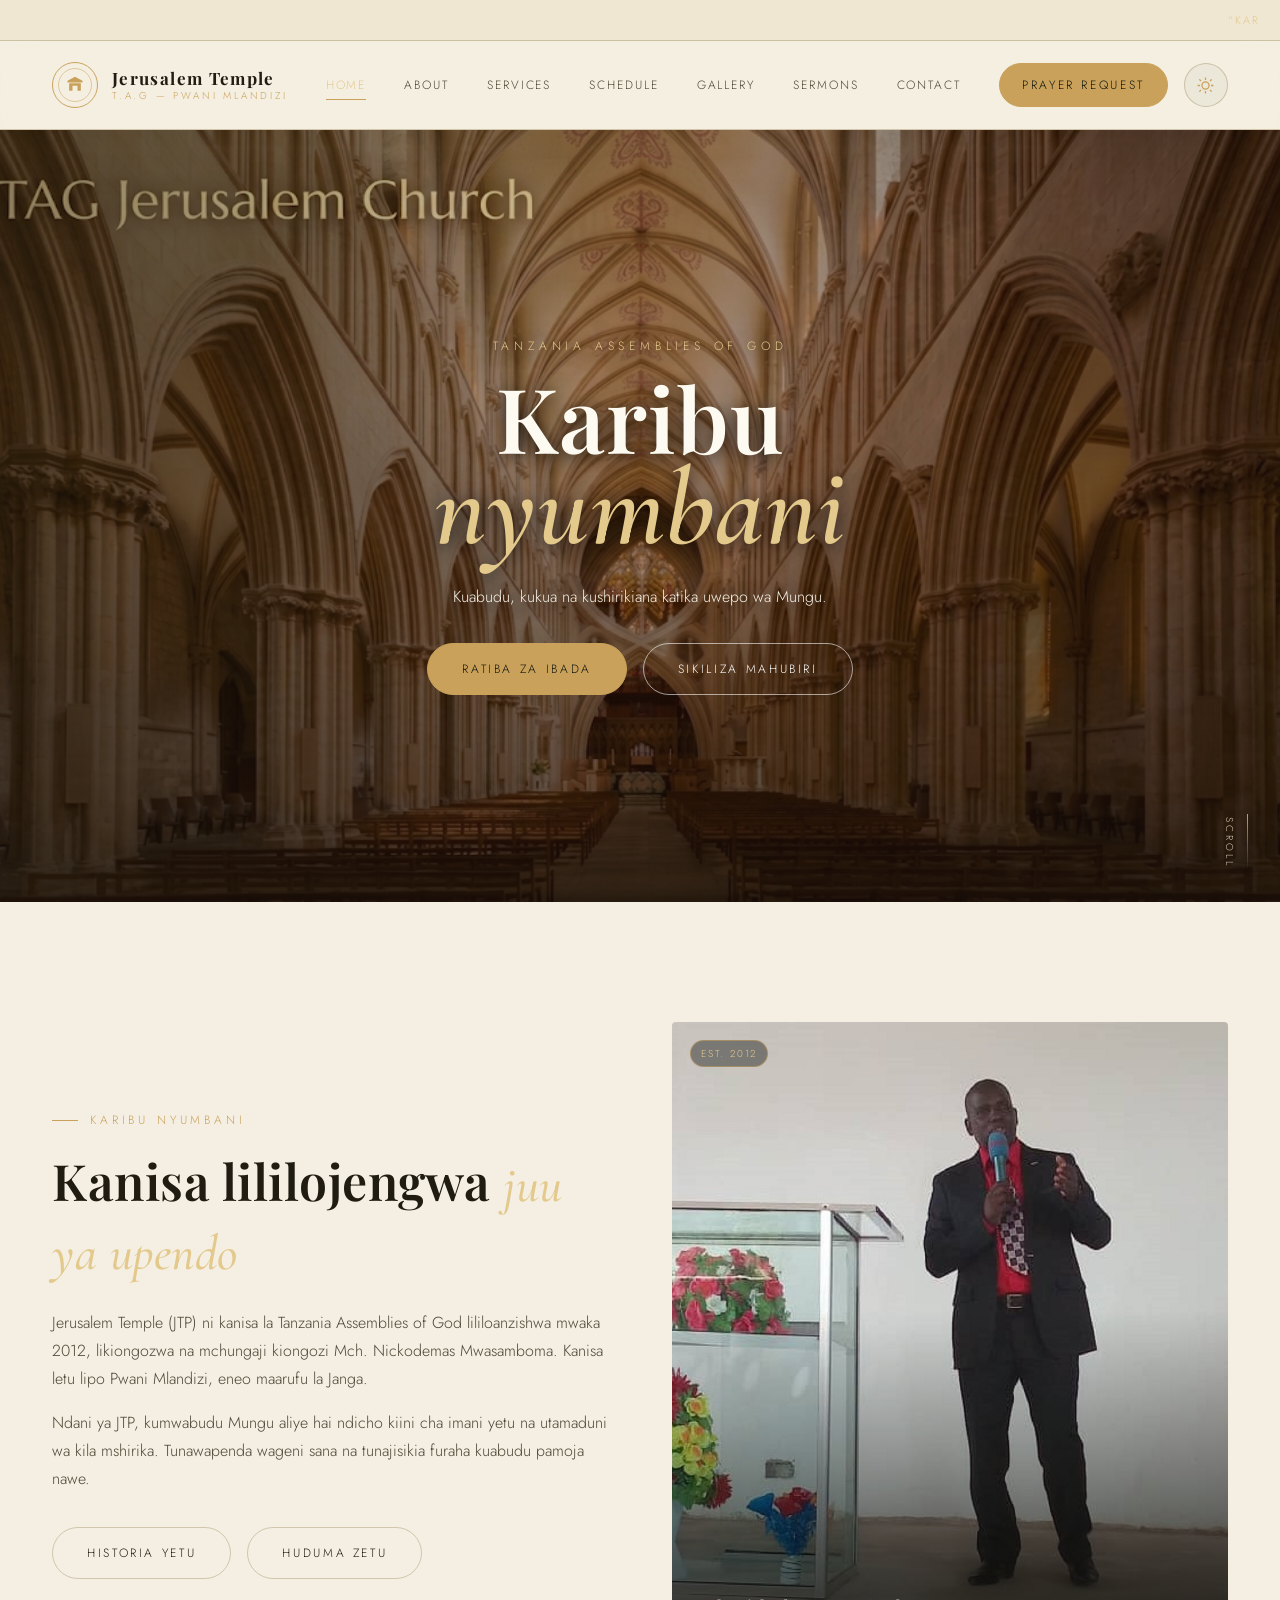
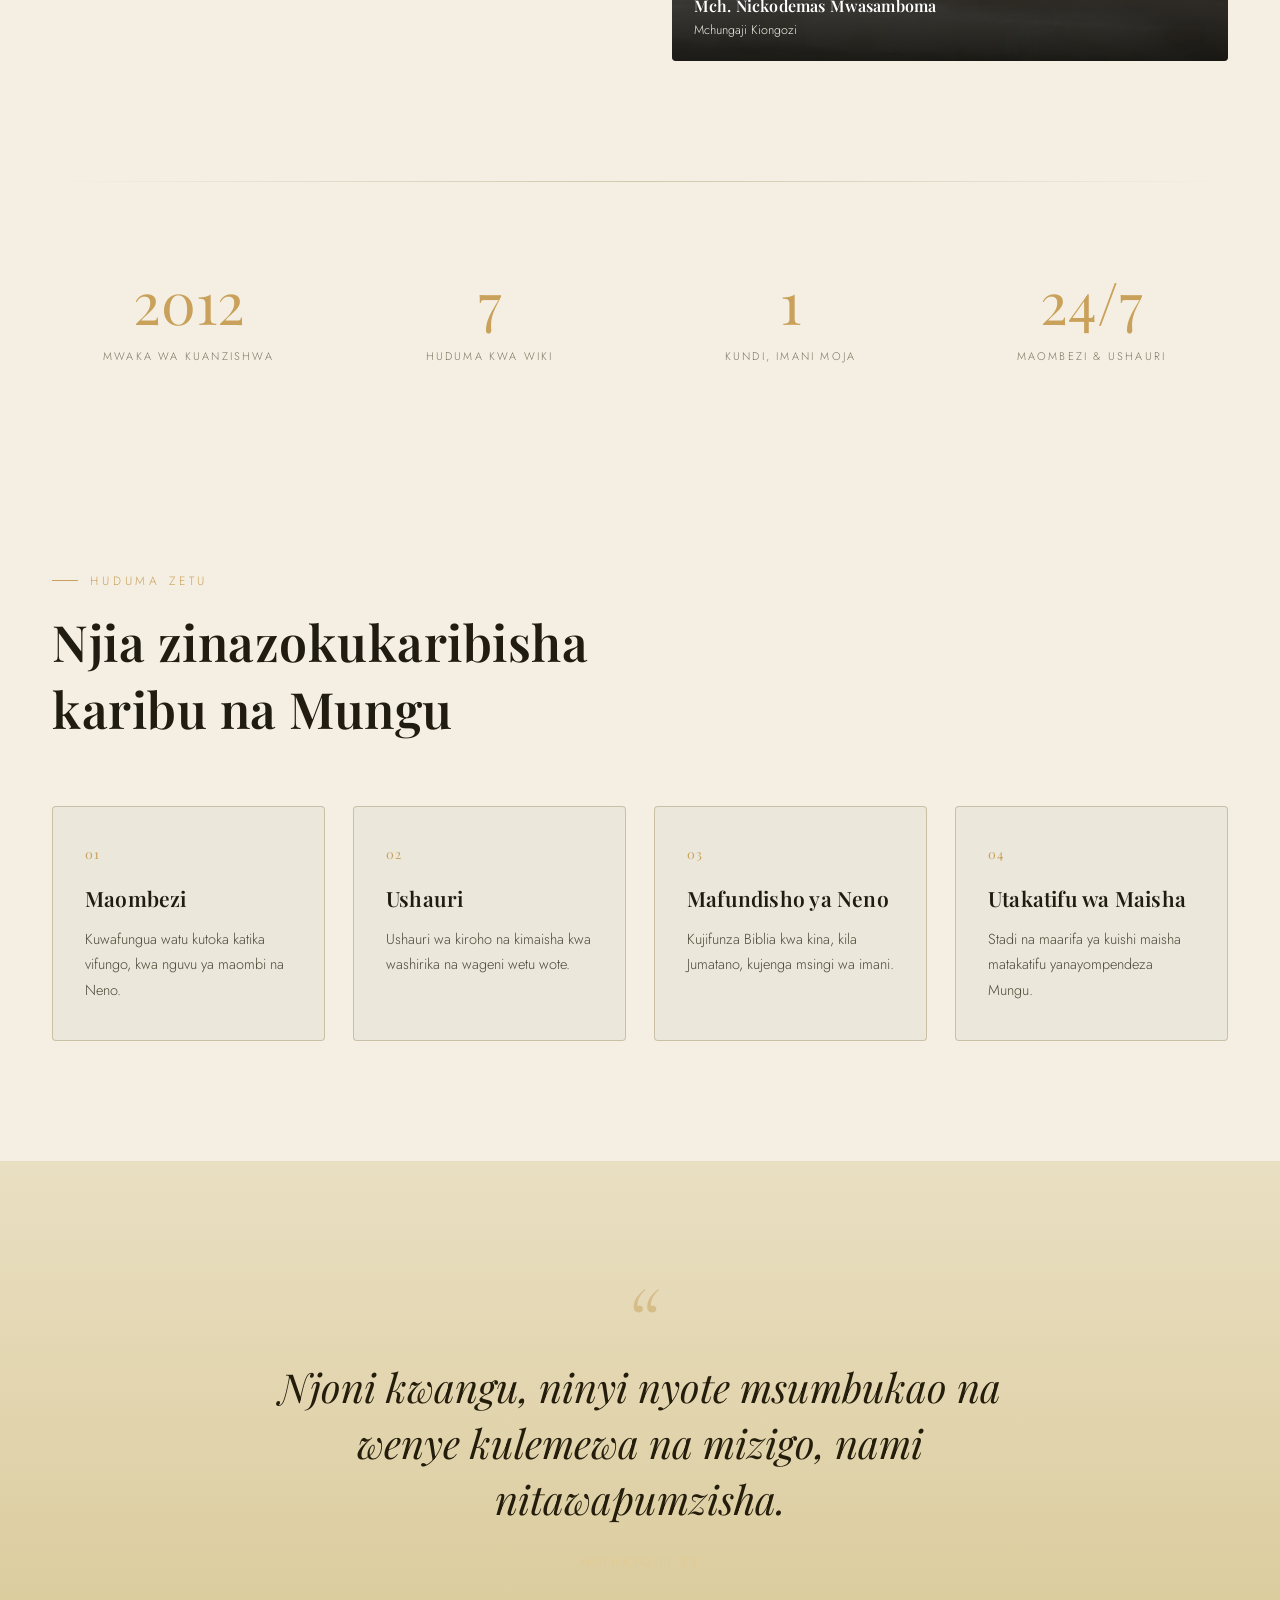
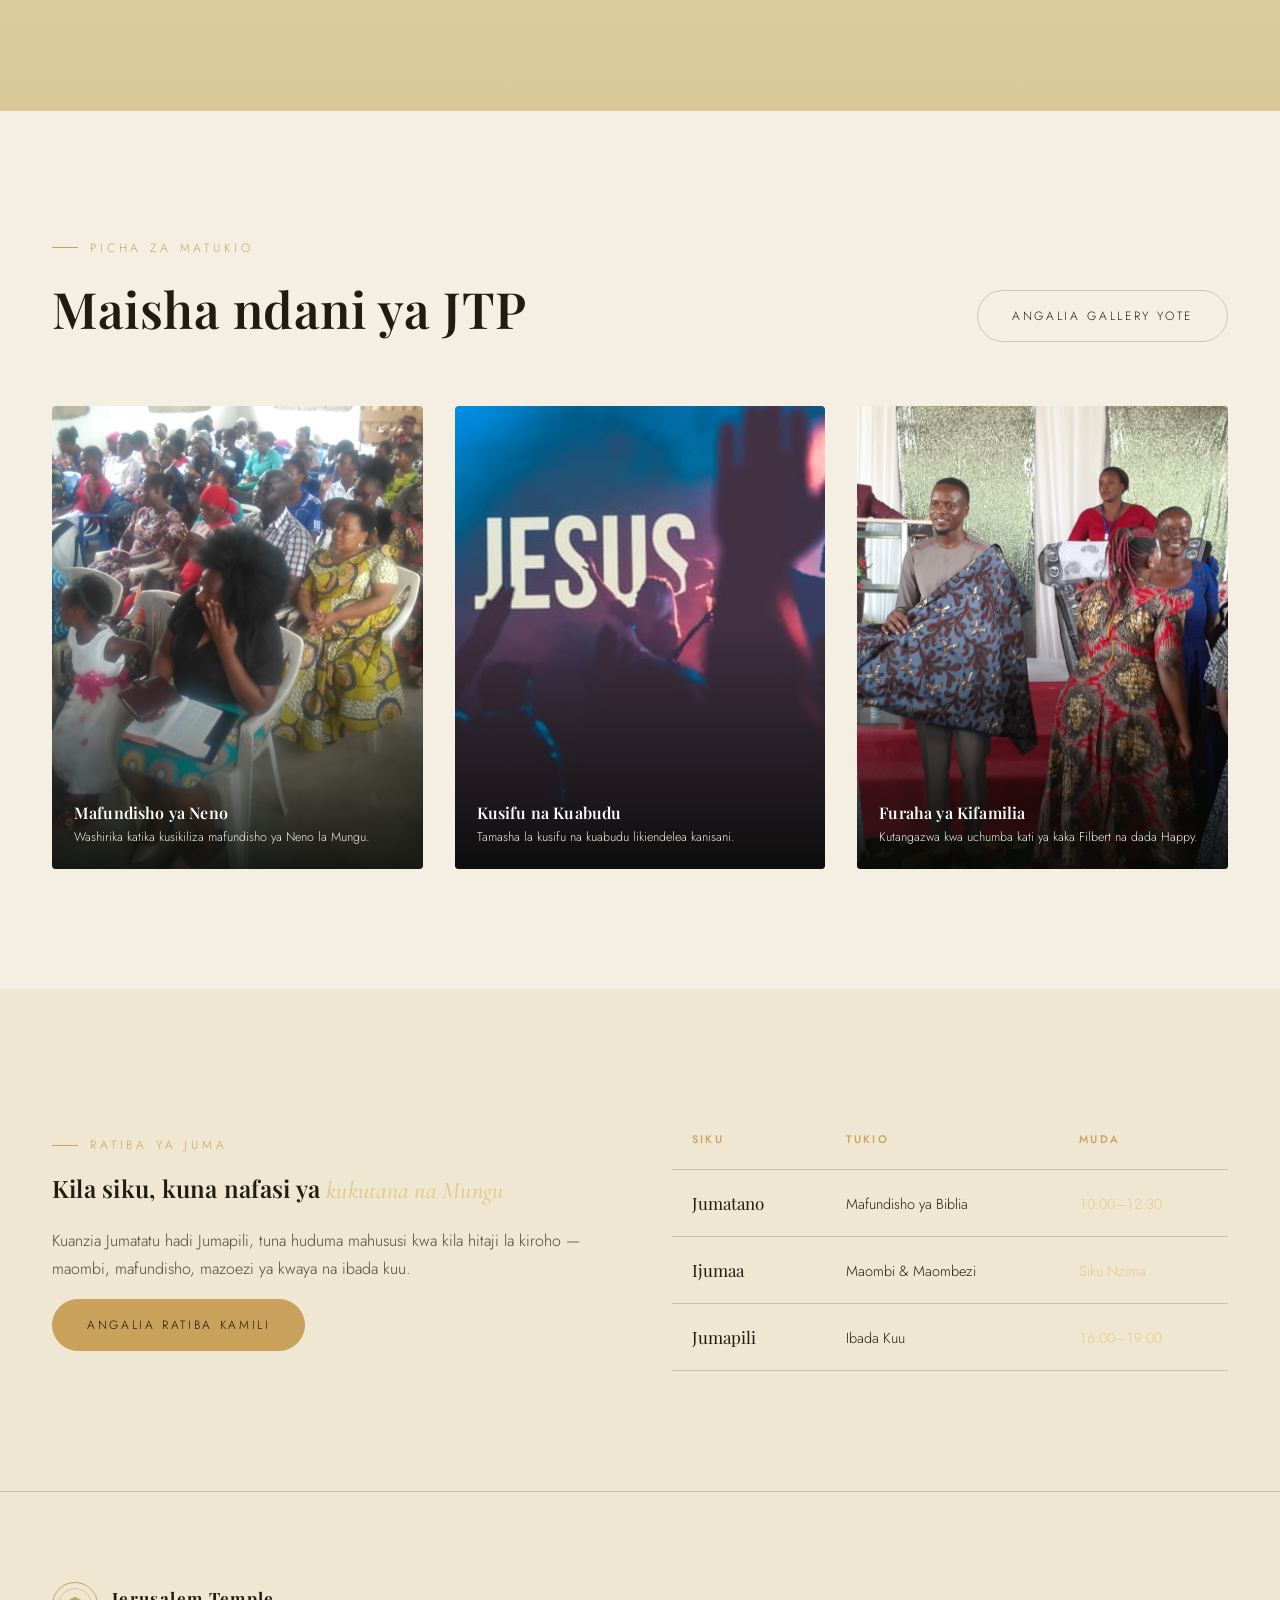
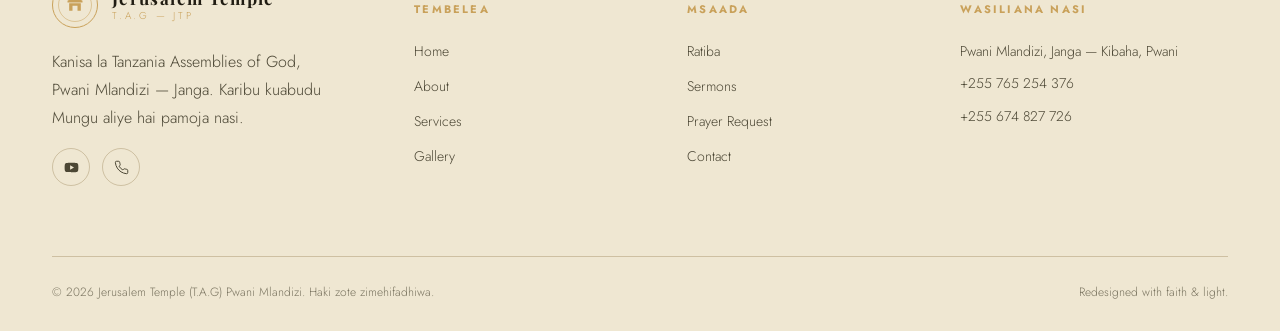
<file: index.html>
<!DOCTYPE html>
<html lang="sw" dir="ltr" data-theme="light">
<head>
  <script>(function(){try{var t=localStorage.getItem("theme");document.documentElement.setAttribute("data-theme",t==="dark"?"dark":"light");}catch(e){}})();</script>
<meta charset="utf-8">
<title>Jerusalem Temple (TAG) — Pwani Mlandizi</title>
<meta name="description" content="Tanzania Assemblies of God — Jerusalem Temple Pwani-Mlandizi (JTP). Karibu kuabudu Mungu aliye hai pamoja nasi.">
<meta name="viewport" content="width=device-width, initial-scale=1">
<link rel="preconnect" href="https://fonts.googleapis.com">
<link href="https://fonts.googleapis.com/css2?family=Playfair+Display:ital,wght@0,500;0,600;0,700;1,600&family=Cormorant+Garamond:ital,wght@0,500;1,500;1,600&family=Jost:wght@300;400;500;600&display=swap" rel="stylesheet">
<link rel="stylesheet" href="css/style.css">
</head>
<body>

<div class="loader"><span class="loader-mark">Jerusalem Temple</span></div>

<!-- ============ TOPBAR ============ -->
<div class="topbar">
  <div class="container">
    <div class="verse">“Karibu nyumbani kwa Bwana — njoo kama ulivyo, uabudu, uponywe, ukue.” &nbsp;&nbsp;•&nbsp;&nbsp; Zaburi 100:2 “Mtumikieni Bwana kwa furaha, njoni mbele zake kwa kuimba.” &nbsp;&nbsp;•&nbsp;&nbsp; JTP — Pwani Mlandizi, Janga</div>
    <div class="contact-mini">
      <span>+255 765 254 376</span>
      <span>Pwani Mlandizi, Janga</span>
    </div>
  </div>
</div>

<!-- ============ HEADER ============ -->
<header class="site">
  <div class="container nav">
    <a href="index.html" class="brand">
      <span class="brand-mark">
        <svg viewBox="0 0 24 24"><path d="M12 2 3 7v2h18V7L12 2zm-7 8v9h4v-6h6v6h4v-9H5z"/></svg>
      </span>
      <span class="brand-text"><b>Jerusalem Temple</b><span>T.A.G — Pwani Mlandizi</span></span>
    </a>
    <nav class="nav-links">
      <a href="index.html" class="active">Home</a>
      <a href="about.html">About</a>
      <a href="service.html">Services</a>
      <a href="schedule.html">Schedule</a>
      <a href="gallery.html">Gallery</a>
      <a href="learn.html">Sermons</a>
      <a href="contact.html">Contact</a>
    </nav>
    <div class="nav-actions">
      <a href="form.html" class="btn solid" style="padding:12px 22px;">Prayer Request</a>
      <button class="theme-toggle" aria-label="Toggle theme">
        <svg class="i-moon" viewBox="0 0 24 24" fill="none" stroke="currentColor" stroke-width="1.6"><path d="M21 12.6A9 9 0 1 1 11.4 3a7 7 0 0 0 9.6 9.6z"/></svg>
        <svg class="i-sun" viewBox="0 0 24 24" fill="none" stroke="currentColor" stroke-width="1.6"><circle cx="12" cy="12" r="4.5"/><path d="M12 2v3M12 19v3M4.2 4.2l2.1 2.1M17.7 17.7l2.1 2.1M2 12h3M19 12h3M4.2 19.8l2.1-2.1M17.7 6.3l2.1-2.1"/></svg>
      </button>
      <button class="burger" aria-label="Menu"><span></span><span></span><span></span></button>
    </div>
  </div>
</header>

<!-- ============ HERO 3D — INTERACTIVE LANDING IMAGE ============ -->
<section class="home-hero" aria-label="Karibu Jerusalem Temple">
  <div class="home-hero-content">
    <div class="hero-3d-eyebrow">Tanzania Assemblies of God</div>
    <h1 class="hero-3d-title">Karibu<span class="line2">nyumbani</span></h1>
    <p>Kuabudu, kukua na kushirikiana katika uwepo wa Mungu.</p>
    <div class="hero-3d-cta">
      <a href="schedule.html" class="btn solid">Ratiba za Ibada</a>
      <a href="learn.html" class="btn ghost">Sikiliza Mahubiri</a>
    </div>
  </div>
  <div class="scroll-cue"><span class="stick"></span>SCROLL</div>
</section>

<!-- ============ WELCOME / INTRO ============ -->
<section>
  <div class="container grid-2">
    <div class="reveal">
      <div class="eyebrow">Karibu Nyumbani</div>
      <h2 style="font-size:clamp(30px,4.6vw,50px); margin-bottom:26px;">Kanisa lililojengwa <span class="script">juu ya upendo</span></h2>
      <p>Jerusalem Temple (JTP) ni kanisa la Tanzania Assemblies of God lililoanzishwa mwaka 2012, likiongozwa na mchungaji kiongozi Mch. Nickodemas Mwasamboma. Kanisa letu lipo Pwani Mlandizi, eneo maarufu la Janga.</p>
      <p>Ndani ya JTP, kumwabudu Mungu aliye hai ndicho kiini cha imani yetu na utamaduni wa kila mshirika. Tunawapenda wageni sana na tunajisikia furaha kuabudu pamoja nawe.</p>
      <div style="display:flex; gap:16px; margin-top:34px; flex-wrap:wrap;">
        <a href="about.html" class="btn ghost">Historia Yetu</a>
        <a href="service.html" class="btn ghost">Huduma Zetu</a>
      </div>
    </div>
    <div class="reveal-scale">
      <div class="photo-card" style="aspect-ratio:4/4.6;">
        <img src="assets/images/1d.jpg" alt="Mchungaji Kiongozi akiwaongoza waumini">
        <span class="pc-tag">Est. 2012</span>
        <div class="pc-caption">
          <h4>Mch. Nickodemas Mwasamboma</h4>
          <p>Mchungaji Kiongozi</p>
        </div>
      </div>
    </div>
  </div>
</section>

<div class="container"><div class="divider"></div></div>

<!-- ============ STATS ============ -->
<section class="tight">
  <div class="container grid-4 stagger">
    <div class="stat reveal" style="--i:0"><div class="n">2012</div><div class="l">Mwaka wa Kuanzishwa</div></div>
    <div class="stat reveal" style="--i:1"><div class="n">7</div><div class="l">Huduma kwa Wiki</div></div>
    <div class="stat reveal" style="--i:2"><div class="n">1</div><div class="l">Kundi, Imani Moja</div></div>
    <div class="stat reveal" style="--i:3"><div class="n">24/7</div><div class="l">Maombezi &amp; Ushauri</div></div>
  </div>
</section>

<!-- ============ MINISTRIES ============ -->
<section>
  <div class="container">
    <div class="section-head reveal">
      <div class="eyebrow">Huduma Zetu</div>
      <h2>Njia zinazokukaribisha karibu na Mungu</h2>
    </div>
    <div class="grid-4 stagger">
      <div class="card reveal" style="--i:0">
        <span class="num">01</span>
        <h3>Maombezi</h3>
        <p>Kuwafungua watu kutoka katika vifungo, kwa nguvu ya maombi na Neno.</p>
      </div>
      <div class="card reveal" style="--i:1">
        <span class="num">02</span>
        <h3>Ushauri</h3>
        <p>Ushauri wa kiroho na kimaisha kwa washirika na wageni wetu wote.</p>
      </div>
      <div class="card reveal" style="--i:2">
        <span class="num">03</span>
        <h3>Mafundisho ya Neno</h3>
        <p>Kujifunza Biblia kwa kina, kila Jumatano, kujenga msingi wa imani.</p>
      </div>
      <div class="card reveal" style="--i:3">
        <span class="num">04</span>
        <h3>Utakatifu wa Maisha</h3>
        <p>Stadi na maarifa ya kuishi maisha matakatifu yanayompendeza Mungu.</p>
      </div>
    </div>
  </div>
</section>

<!-- ============ VERSE BAND ============ -->
<section class="verse-band">
  <div class="container">
    <div class="mark reveal">“</div>
    <blockquote class="reveal">Njoni kwangu, ninyi nyote msumbukao na wenye kulemewa na mizigo, nami nitawapumzisha.</blockquote>
    <cite class="reveal">Mathayo 11:28</cite>
  </div>
</section>

<!-- ============ GLIMPSE GALLERY ============ -->
<section>
  <div class="container">
    <div class="section-head reveal" style="display:flex; align-items:flex-end; justify-content:space-between; flex-wrap:wrap; gap:20px; max-width:none;">
      <div>
        <div class="eyebrow">Picha za Matukio</div>
        <h2>Maisha ndani ya JTP</h2>
      </div>
      <a href="gallery.html" class="btn ghost">Angalia Gallery Yote</a>
    </div>
    <div class="grid-3 stagger">
      <div class="photo-card reveal" style="--i:0">
        <img src="assets/images/gallery-1.jpg" alt="Washirika wakisikiliza mafundisho">
        <div class="pc-caption"><h4>Mafundisho ya Neno</h4><p>Washirika katika kusikiliza mafundisho ya Neno la Mungu.</p></div>
      </div>
      <div class="photo-card reveal" style="--i:1">
        <img src="assets/images/m.jpg" alt="Tamasha la Kusifu">
        <div class="pc-caption"><h4>Kusifu na Kuabudu</h4><p>Tamasha la kusifu na kuabudu likiendelea kanisani.</p></div>
      </div>
      <div class="photo-card reveal" style="--i:2">
        <img src="assets/images/g.jpg" alt="Uchumba">
        <div class="pc-caption"><h4>Furaha ya Kifamilia</h4><p>Kutangazwa kwa uchumba kati ya kaka Filbert na dada Happy.</p></div>
      </div>
    </div>
  </div>
</section>

<!-- ============ SCHEDULE PREVIEW ============ -->
<section class="bg-alt">
  <div class="container grid-2">
    <div class="reveal">
      <div class="eyebrow">Ratiba ya Juma</div>
      <h2 style="margin-bottom:22px;">Kila siku, kuna nafasi ya <span class="script">kukutana na Mungu</span></h2>
      <p>Kuanzia Jumatatu hadi Jumapili, tuna huduma mahususi kwa kila hitaji la kiroho — maombi, mafundisho, mazoezi ya kwaya na ibada kuu.</p>
      <a href="schedule.html" class="btn solid">Angalia Ratiba Kamili</a>
    </div>
    <div class="reveal">
      <table class="schedule">
        <thead><tr><th>Siku</th><th>Tukio</th><th>Muda</th></tr></thead>
        <tbody>
          <tr><td class="day">Jumatano</td><td>Mafundisho ya Biblia</td><td class="time">10:00–12:30</td></tr>
          <tr><td class="day">Ijumaa</td><td>Maombi &amp; Maombezi</td><td class="time">Siku Nzima</td></tr>
          <tr><td class="day">Jumapili</td><td>Ibada Kuu</td><td class="time">16:00–19:00</td></tr>
        </tbody>
      </table>
    </div>
  </div>
</section>

<!-- ============ FOOTER ============ -->
<footer class="site">
  <div class="container">
    <div class="footer-grid">
      <div>
        <div class="brand" style="margin-bottom:20px;">
          <span class="brand-mark"><svg viewBox="0 0 24 24"><path d="M12 2 3 7v2h18V7L12 2zm-7 8v9h4v-6h6v6h4v-9H5z"/></svg></span>
          <span class="brand-text"><b>Jerusalem Temple</b><span>T.A.G — JTP</span></span>
        </div>
        <p style="max-width:280px;">Kanisa la Tanzania Assemblies of God, Pwani Mlandizi — Janga. Karibu kuabudu Mungu aliye hai pamoja nasi.</p>
        <div class="socials">
          <a href="https://www.youtube.com/results?search_query=godfrey+mlangali" aria-label="YouTube"><svg viewBox="0 0 24 24" fill="currentColor"><path d="M23 12s0-3.6-.46-5.3a2.9 2.9 0 0 0-2-2C18.9 4.2 12 4.2 12 4.2s-6.9 0-8.54.5a2.9 2.9 0 0 0-2 2C1 8.4 1 12 1 12s0 3.6.46 5.3a2.9 2.9 0 0 0 2 2c1.64.5 8.54.5 8.54.5s6.9 0 8.54-.5a2.9 2.9 0 0 0 2-2C23 15.6 23 12 23 12ZM9.8 15.5v-7l6.2 3.5Z"/></svg></a>
          <a href="tel:+255765254376" aria-label="Phone"><svg viewBox="0 0 24 24" fill="none" stroke="currentColor" stroke-width="1.6"><path d="M22 16.9v3a2 2 0 0 1-2.2 2 19.8 19.8 0 0 1-8.6-3 19.5 19.5 0 0 1-6-6 19.8 19.8 0 0 1-3-8.7A2 2 0 0 1 4.1 2h3a2 2 0 0 1 2 1.7 12.8 12.8 0 0 0 .7 2.8 2 2 0 0 1-.4 2.1L8.1 9.9a16 16 0 0 0 6 6l1.3-1.3a2 2 0 0 1 2.1-.4 12.8 12.8 0 0 0 2.8.7 2 2 0 0 1 1.7 2Z"/></svg></a>
        </div>
      </div>
      <div>
        <h5>Tembelea</h5>
        <ul>
          <li><a href="index.html">Home</a></li>
          <li><a href="about.html">About</a></li>
          <li><a href="service.html">Services</a></li>
          <li><a href="gallery.html">Gallery</a></li>
        </ul>
      </div>
      <div>
        <h5>Msaada</h5>
        <ul>
          <li><a href="schedule.html">Ratiba</a></li>
          <li><a href="learn.html">Sermons</a></li>
          <li><a href="form.html">Prayer Request</a></li>
          <li><a href="contact.html">Contact</a></li>
        </ul>
      </div>
      <div>
        <h5>Wasiliana Nasi</h5>
        <p style="font-size:14px; margin-bottom:8px;">Pwani Mlandizi, Janga — Kibaha, Pwani</p>
        <p style="font-size:14px; margin-bottom:8px;">+255 765 254 376</p>
        <p style="font-size:14px;">+255 674 827 726</p>
      </div>
    </div>
    <div class="footer-bottom">
      <span>© 2026 Jerusalem Temple (T.A.G) Pwani Mlandizi. Haki zote zimehifadhiwa.</span>
      <span>Redesigned with faith &amp; light.</span>
    </div>
  </div>
</footer>

<div class="to-top" aria-label="Back to top"><svg viewBox="0 0 24 24" fill="none" stroke="currentColor" stroke-width="2"><path d="M12 19V5M5 12l7-7 7 7"/></svg></div>

<script src="js/main.js"></script>
</body>
</html>
</file>
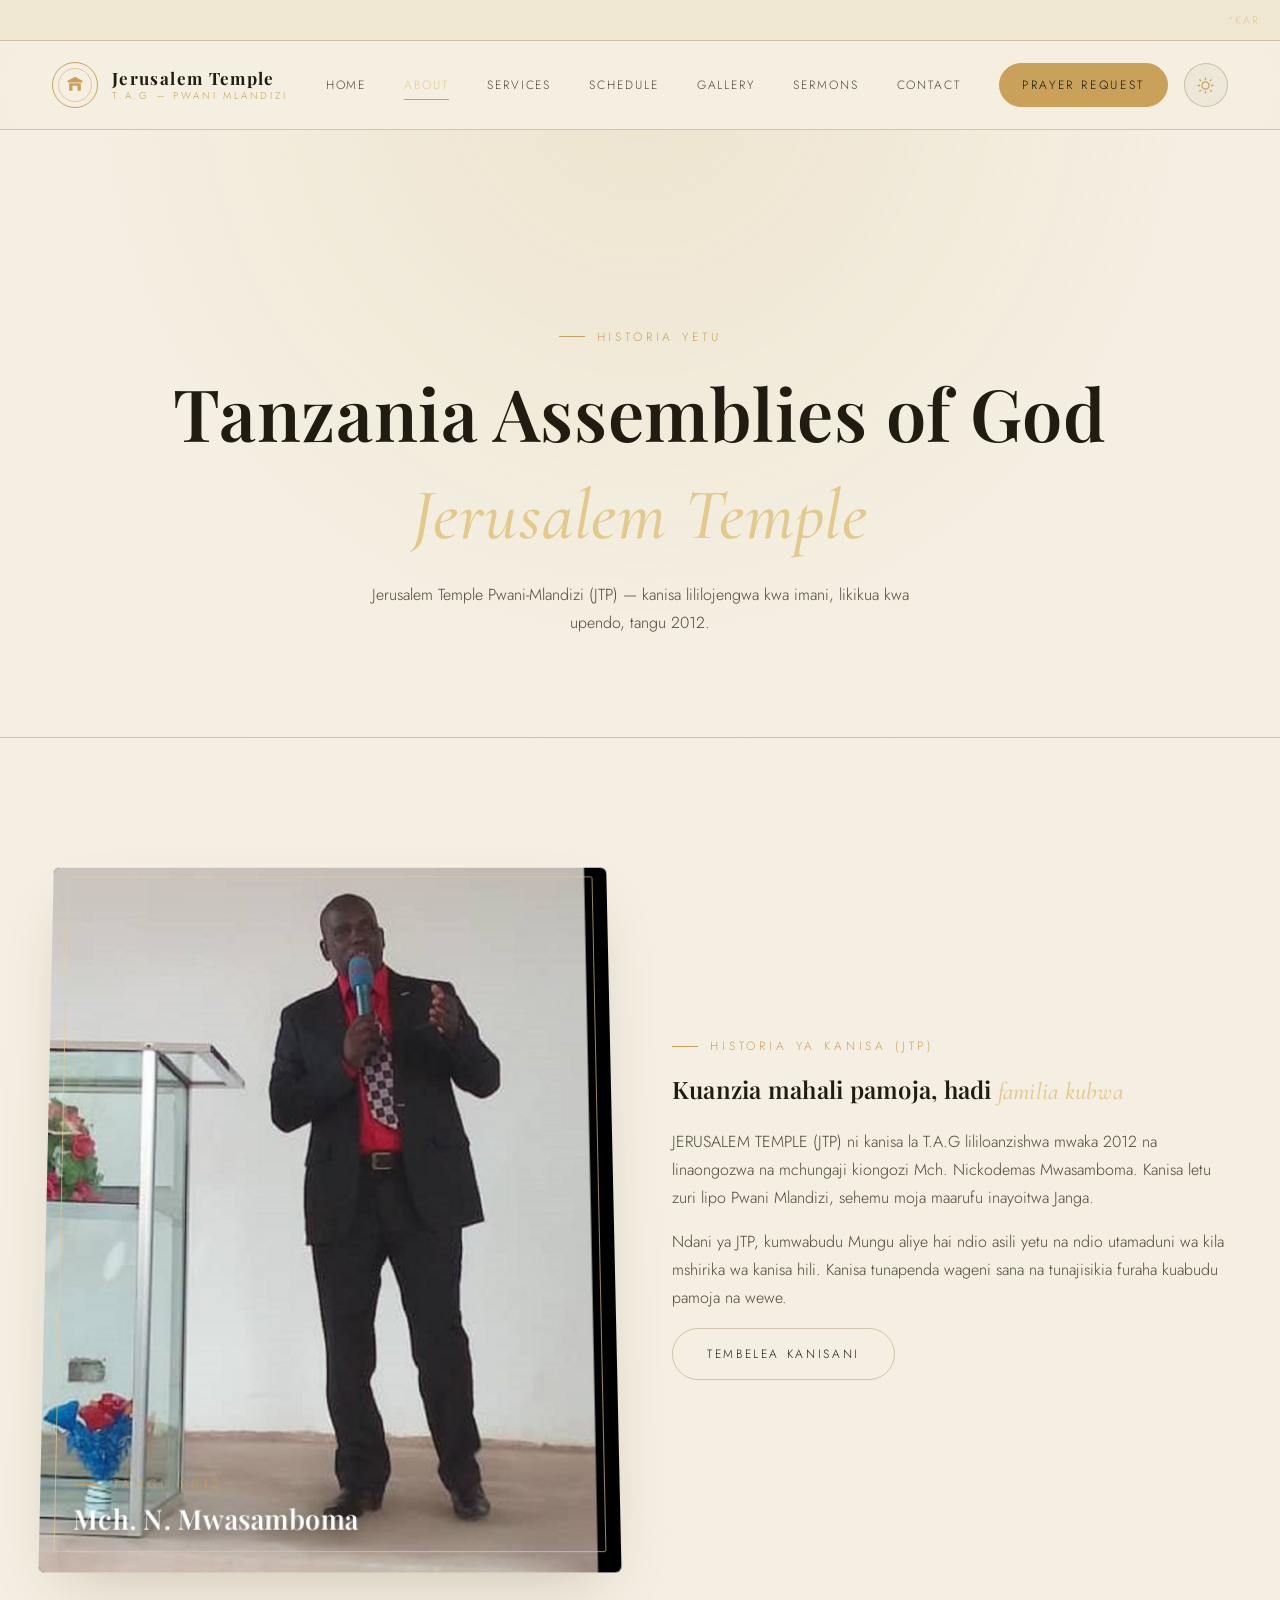
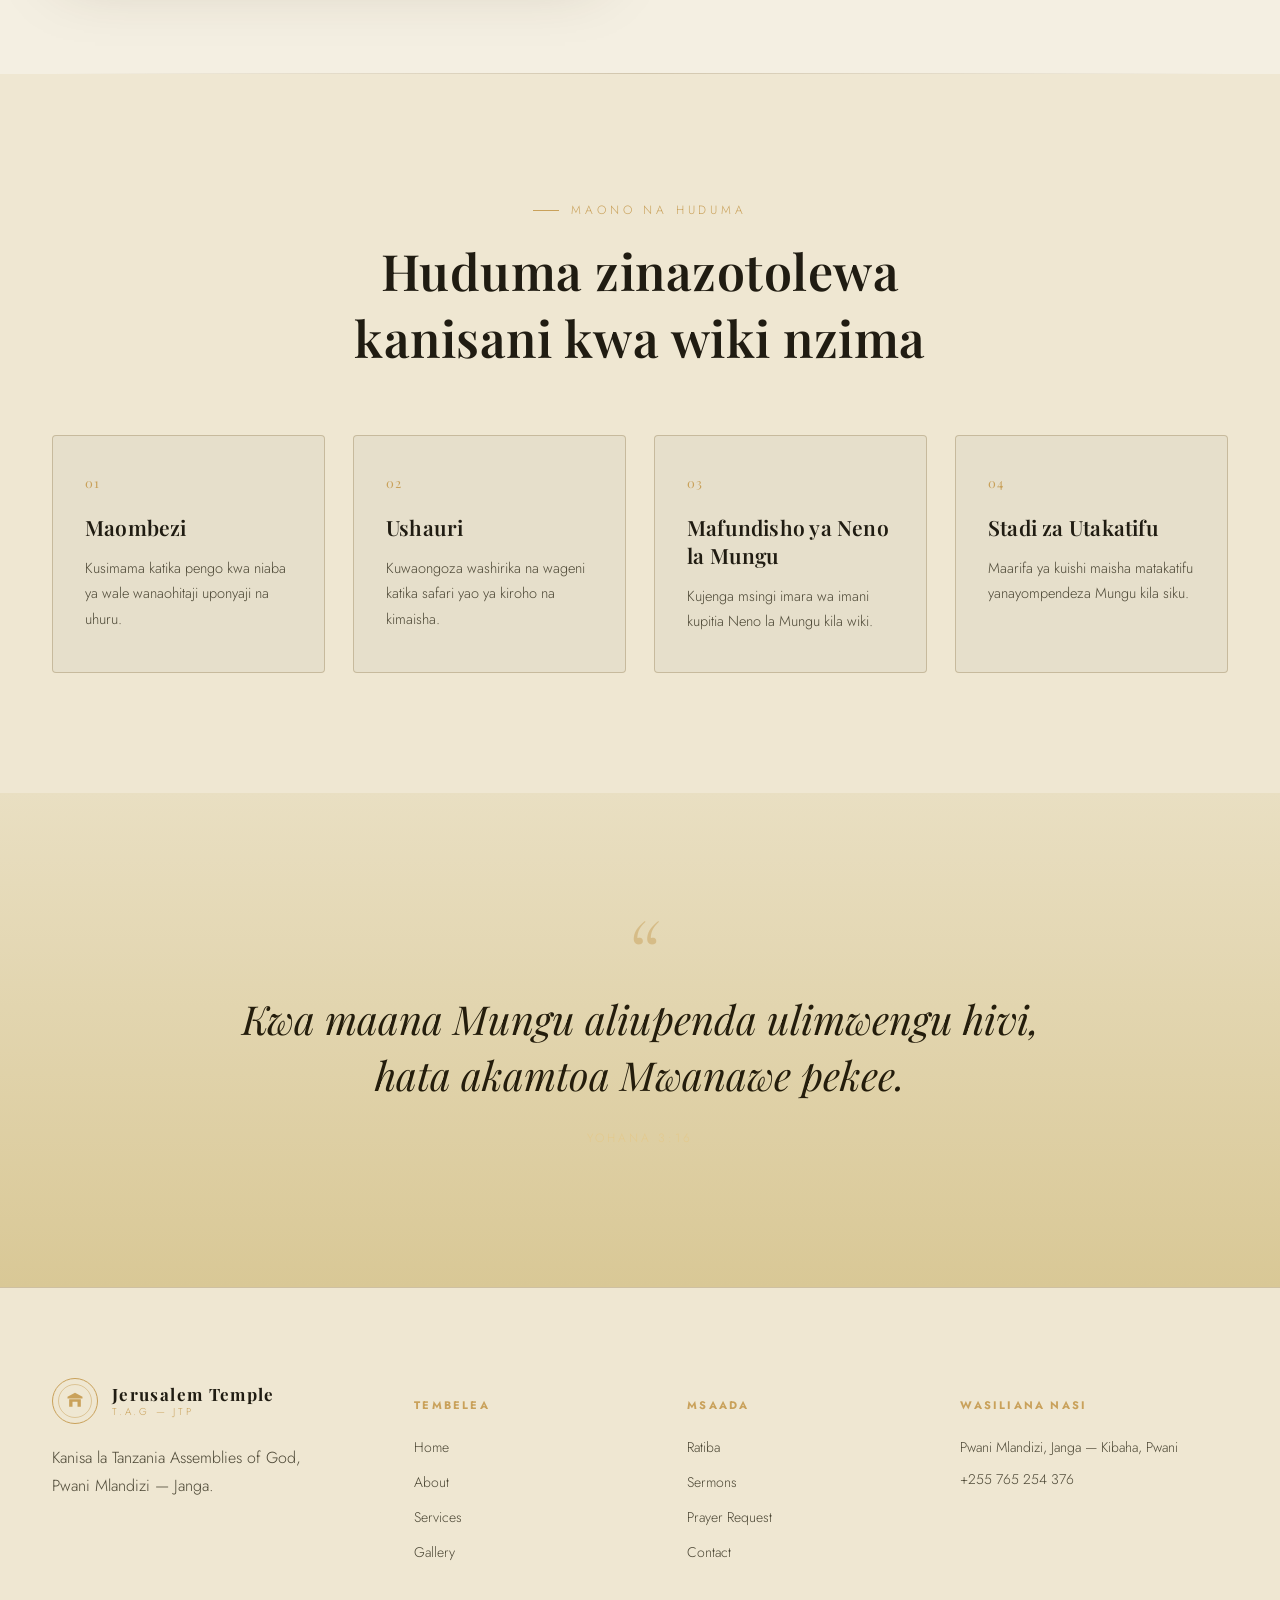
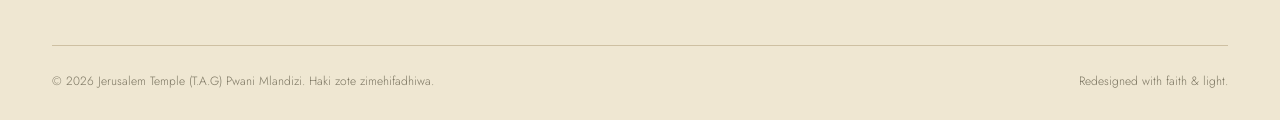
<file: about.html>
<!DOCTYPE html>
<html lang="sw" dir="ltr" data-theme="light">
<head>
  <script>(function(){try{var t=localStorage.getItem("theme");document.documentElement.setAttribute("data-theme",t==="dark"?"dark":"light");}catch(e){}})();</script>
<meta charset="utf-8">
<title>About — Jerusalem Temple (TAG)</title>
<meta name="viewport" content="width=device-width, initial-scale=1">
<link rel="preconnect" href="https://fonts.googleapis.com">
<link href="https://fonts.googleapis.com/css2?family=Playfair+Display:ital,wght@0,500;0,600;0,700;1,600&family=Cormorant+Garamond:ital,wght@0,500;1,500;1,600&family=Jost:wght@300;400;500;600&display=swap" rel="stylesheet">
<link rel="stylesheet" href="css/style.css">
</head>
<body>
<div class="loader"><span class="loader-mark">Jerusalem Temple</span></div>

<div class="topbar"><div class="container">
  <div class="verse">“Karibu nyumbani kwa Bwana — njoo kama ulivyo, uabudu, uponywe, ukue.” &nbsp;&nbsp;•&nbsp;&nbsp; Zaburi 100:2</div>
  <div class="contact-mini"><span>+255 765 254 376</span><span>Pwani Mlandizi, Janga</span></div>
</div></div>

<header class="site"><div class="container nav">
  <a href="index.html" class="brand">
    <span class="brand-mark"><svg viewBox="0 0 24 24"><path d="M12 2 3 7v2h18V7L12 2zm-7 8v9h4v-6h6v6h4v-9H5z"/></svg></span>
    <span class="brand-text"><b>Jerusalem Temple</b><span>T.A.G — Pwani Mlandizi</span></span>
  </a>
  <nav class="nav-links">
    <a href="index.html">Home</a>
    <a href="about.html" class="active">About</a>
    <a href="service.html">Services</a>
    <a href="schedule.html">Schedule</a>
    <a href="gallery.html">Gallery</a>
    <a href="learn.html">Sermons</a>
    <a href="contact.html">Contact</a>
  </nav>
  <div class="nav-actions">
    <a href="form.html" class="btn solid" style="padding:12px 22px;">Prayer Request</a>
    <button class="theme-toggle" aria-label="Toggle theme">
      <svg class="i-moon" viewBox="0 0 24 24" fill="none" stroke="currentColor" stroke-width="1.6"><path d="M21 12.6A9 9 0 1 1 11.4 3a7 7 0 0 0 9.6 9.6z"/></svg>
      <svg class="i-sun" viewBox="0 0 24 24" fill="none" stroke="currentColor" stroke-width="1.6"><circle cx="12" cy="12" r="4.5"/><path d="M12 2v3M12 19v3M4.2 4.2l2.1 2.1M17.7 17.7l2.1 2.1M2 12h3M19 12h3M4.2 19.8l2.1-2.1M17.7 6.3l2.1-2.1"/></svg>
    </button>
    <button class="burger" aria-label="Menu"><span></span><span></span><span></span></button>
  </div>
</div></header>

<section class="page-hero">
  <div class="container">
    <div class="eyebrow">Historia Yetu</div>
    <h1>Tanzania Assemblies of God <span class="script">Jerusalem Temple</span></h1>
    <p class="lead">Jerusalem Temple Pwani-Mlandizi (JTP) — kanisa lililojengwa kwa imani, likikua kwa upendo, tangu 2012.</p>
  </div>
</section>

<section>
  <div class="container grid-2">
    <div class="reveal-scale">
      <div class="tilt-stage">
        <div class="tilt-card" style="max-width:none; aspect-ratio:4/5;">
          <div class="tilt-image"><img src="assets/images/1d.jpg" alt="Mchungaji Kiongozi Mch. Nickodemas Mwasamboma"></div>
          <div class="tilt-glare"></div>
          <div class="tilt-frame"></div>
          <div class="tilt-caption">
            <div class="eyebrow" style="margin-bottom:6px;">Tangu 2012</div>
            <h3>Mch. N. Mwasamboma</h3>
          </div>
        </div>
      </div>
    </div>
    <div class="reveal">
      <div class="eyebrow">Historia ya Kanisa (JTP)</div>
      <h2 style="margin-bottom:22px;">Kuanzia mahali pamoja, hadi <span class="script">familia kubwa</span></h2>
      <p>JERUSALEM TEMPLE (JTP) ni kanisa la T.A.G lililoanzishwa mwaka 2012 na linaongozwa na mchungaji kiongozi Mch. Nickodemas Mwasamboma. Kanisa letu zuri lipo Pwani Mlandizi, sehemu moja maarufu inayoitwa Janga.</p>
      <p>Ndani ya JTP, kumwabudu Mungu aliye hai ndio asili yetu na ndio utamaduni wa kila mshirika wa kanisa hili. Kanisa tunapenda wageni sana na tunajisikia furaha kuabudu pamoja na wewe.</p>
      <a href="contact.html" class="btn ghost">Tembelea Kanisani</a>
    </div>
  </div>
</section>

<div class="container"><div class="divider"></div></div>

<section class="bg-alt">
  <div class="container">
    <div class="section-head center reveal">
      <div class="eyebrow" style="justify-content:center;">Maono na Huduma</div>
      <h2>Huduma zinazotolewa kanisani kwa wiki nzima</h2>
    </div>
    <div class="grid-4 stagger">
      <div class="card reveal" style="--i:0"><span class="num">01</span><h3>Maombezi</h3><p>Kusimama katika pengo kwa niaba ya wale wanaohitaji uponyaji na uhuru.</p></div>
      <div class="card reveal" style="--i:1"><span class="num">02</span><h3>Ushauri</h3><p>Kuwaongoza washirika na wageni katika safari yao ya kiroho na kimaisha.</p></div>
      <div class="card reveal" style="--i:2"><span class="num">03</span><h3>Mafundisho ya Neno la Mungu</h3><p>Kujenga msingi imara wa imani kupitia Neno la Mungu kila wiki.</p></div>
      <div class="card reveal" style="--i:3"><span class="num">04</span><h3>Stadi za Utakatifu</h3><p>Maarifa ya kuishi maisha matakatifu yanayompendeza Mungu kila siku.</p></div>
    </div>
  </div>
</section>

<section class="verse-band">
  <div class="container">
    <div class="mark reveal">“</div>
    <blockquote class="reveal">Kwa maana Mungu aliupenda ulimwengu hivi, hata akamtoa Mwanawe pekee.</blockquote>
    <cite class="reveal">Yohana 3:16</cite>
  </div>
</section>

<footer class="site"><div class="container">
  <div class="footer-grid">
    <div>
      <div class="brand" style="margin-bottom:20px;"><span class="brand-mark"><svg viewBox="0 0 24 24"><path d="M12 2 3 7v2h18V7L12 2zm-7 8v9h4v-6h6v6h4v-9H5z"/></svg></span><span class="brand-text"><b>Jerusalem Temple</b><span>T.A.G — JTP</span></span></div>
      <p style="max-width:280px;">Kanisa la Tanzania Assemblies of God, Pwani Mlandizi — Janga.</p>
    </div>
    <div><h5>Tembelea</h5><ul><li><a href="index.html">Home</a></li><li><a href="about.html">About</a></li><li><a href="service.html">Services</a></li><li><a href="gallery.html">Gallery</a></li></ul></div>
    <div><h5>Msaada</h5><ul><li><a href="schedule.html">Ratiba</a></li><li><a href="learn.html">Sermons</a></li><li><a href="form.html">Prayer Request</a></li><li><a href="contact.html">Contact</a></li></ul></div>
    <div><h5>Wasiliana Nasi</h5><p style="font-size:14px; margin-bottom:8px;">Pwani Mlandizi, Janga — Kibaha, Pwani</p><p style="font-size:14px;">+255 765 254 376</p></div>
  </div>
  <div class="footer-bottom"><span>© 2026 Jerusalem Temple (T.A.G) Pwani Mlandizi. Haki zote zimehifadhiwa.</span><span>Redesigned with faith &amp; light.</span></div>
</div></footer>

<div class="to-top"><svg viewBox="0 0 24 24" fill="none" stroke="currentColor" stroke-width="2"><path d="M12 19V5M5 12l7-7 7 7"/></svg></div>
<script src="js/main.js"></script>
</body>
</html>
</file>
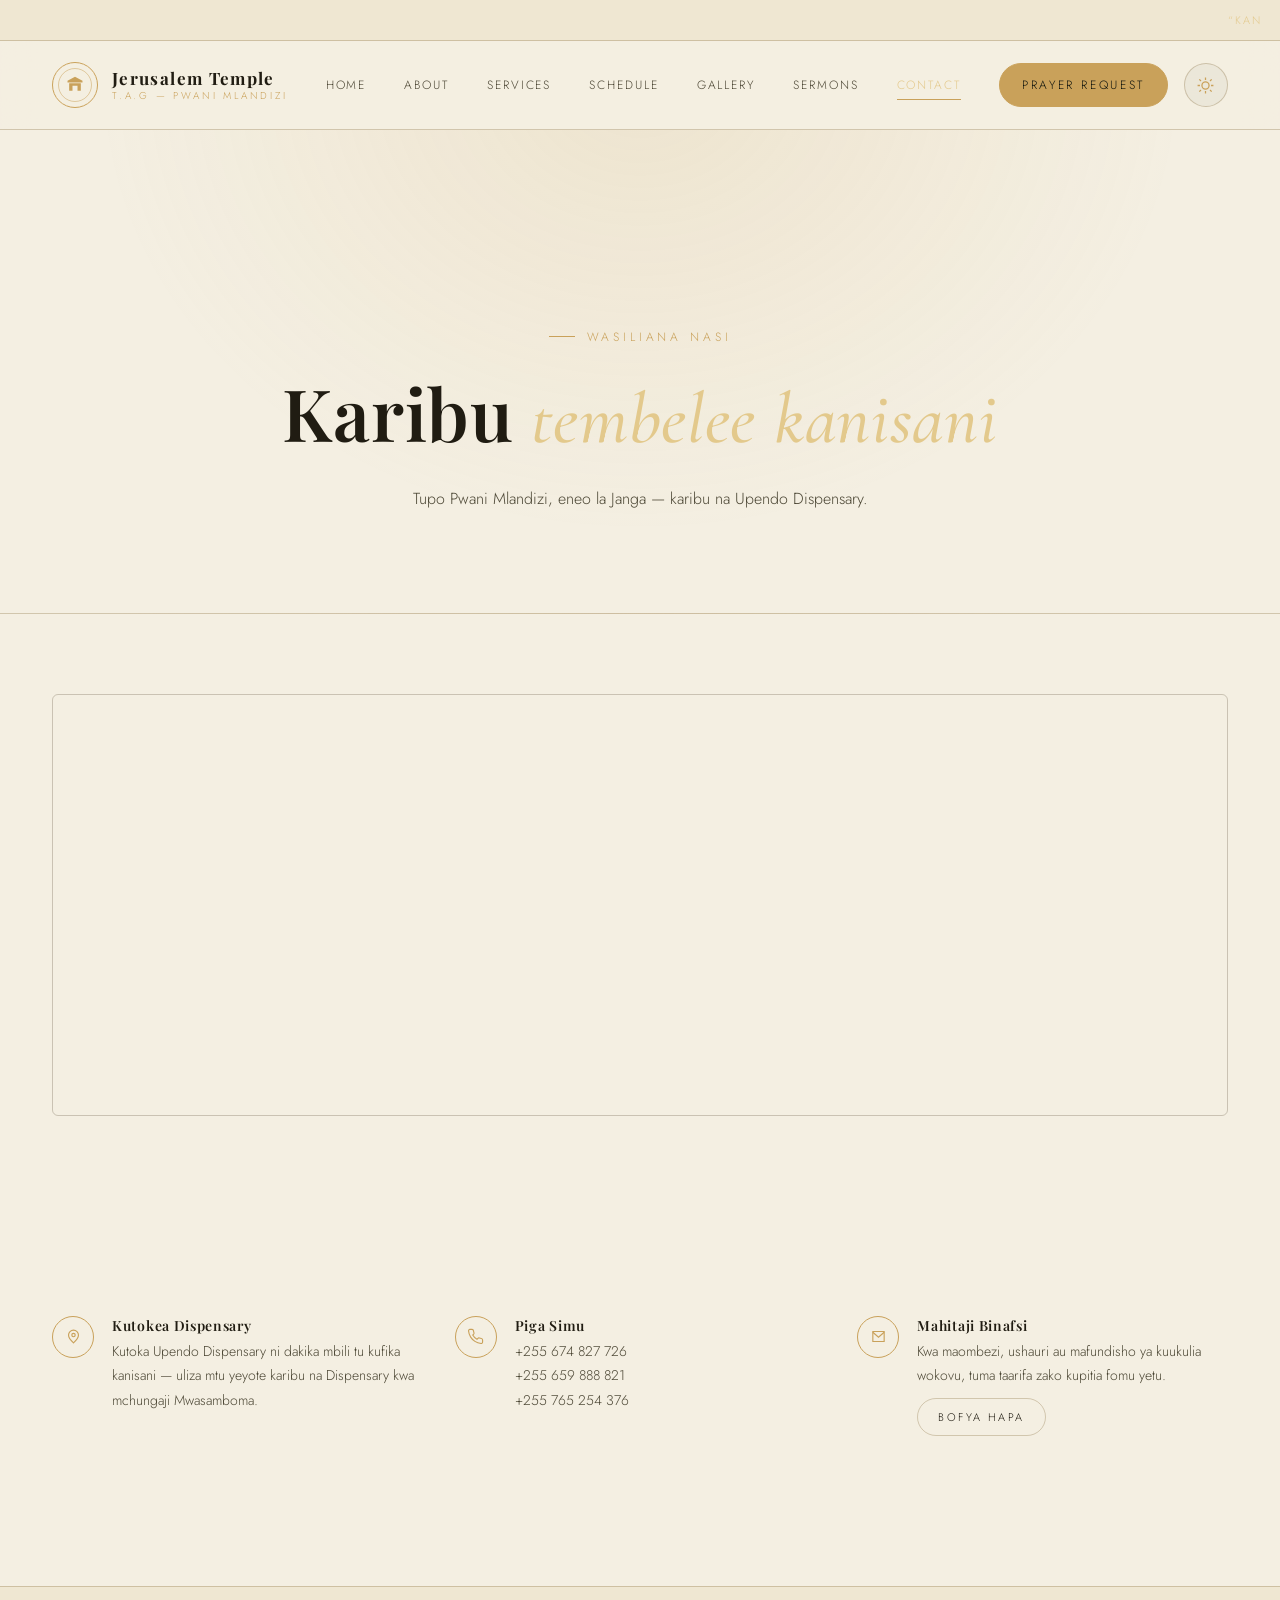
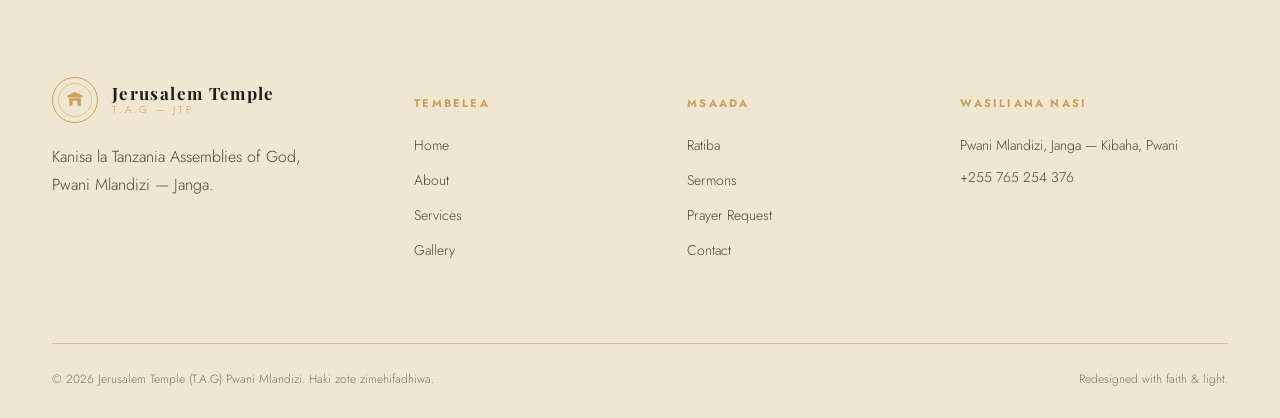
<file: contact.html>
<!DOCTYPE html>
<html lang="sw" dir="ltr" data-theme="light">
<head>
  <script>(function(){try{var t=localStorage.getItem("theme");document.documentElement.setAttribute("data-theme",t==="dark"?"dark":"light");}catch(e){}})();</script>
<meta charset="utf-8">
<title>Contact — Jerusalem Temple (TAG)</title>
<meta name="viewport" content="width=device-width, initial-scale=1">
<link rel="preconnect" href="https://fonts.googleapis.com">
<link href="https://fonts.googleapis.com/css2?family=Playfair+Display:ital,wght@0,500;0,600;0,700;1,600&family=Cormorant+Garamond:ital,wght@0,500;1,500;1,600&family=Jost:wght@300;400;500;600&display=swap" rel="stylesheet">
<link rel="stylesheet" href="css/style.css">
</head>
<body>
<div class="loader"><span class="loader-mark">Jerusalem Temple</span></div>

<div class="topbar"><div class="container">
  <div class="verse">“Kanisa tunapenda sana wageni na tunajisikia furaha kuabudu pamoja na wewe.”</div>
  <div class="contact-mini"><span>+255 765 254 376</span><span>Pwani Mlandizi, Janga</span></div>
</div></div>

<header class="site"><div class="container nav">
  <a href="index.html" class="brand"><span class="brand-mark"><svg viewBox="0 0 24 24"><path d="M12 2 3 7v2h18V7L12 2zm-7 8v9h4v-6h6v6h4v-9H5z"/></svg></span><span class="brand-text"><b>Jerusalem Temple</b><span>T.A.G — Pwani Mlandizi</span></span></a>
  <nav class="nav-links">
    <a href="index.html">Home</a>
    <a href="about.html">About</a>
    <a href="service.html">Services</a>
    <a href="schedule.html">Schedule</a>
    <a href="gallery.html">Gallery</a>
    <a href="learn.html">Sermons</a>
    <a href="contact.html" class="active">Contact</a>
  </nav>
  <div class="nav-actions">
    <a href="form.html" class="btn solid" style="padding:12px 22px;">Prayer Request</a>
    <button class="theme-toggle" aria-label="Toggle theme">
      <svg class="i-moon" viewBox="0 0 24 24" fill="none" stroke="currentColor" stroke-width="1.6"><path d="M21 12.6A9 9 0 1 1 11.4 3a7 7 0 0 0 9.6 9.6z"/></svg>
      <svg class="i-sun" viewBox="0 0 24 24" fill="none" stroke="currentColor" stroke-width="1.6"><circle cx="12" cy="12" r="4.5"/><path d="M12 2v3M12 19v3M4.2 4.2l2.1 2.1M17.7 17.7l2.1 2.1M2 12h3M19 12h3M4.2 19.8l2.1-2.1M17.7 6.3l2.1-2.1"/></svg>
    </button>
    <button class="burger" aria-label="Menu"><span></span><span></span><span></span></button>
  </div>
</div></header>

<section class="page-hero">
  <div class="container">
    <div class="eyebrow">Wasiliana Nasi</div>
    <h1>Karibu <span class="script">tembelee kanisani</span></h1>
    <p class="lead">Tupo Pwani Mlandizi, eneo la Janga — karibu na Upendo Dispensary.</p>
  </div>
</section>

<section class="tight">
  <div class="container">
    <div class="map-wrap reveal">
      <iframe src="https://www.google.com/maps/embed?pb=!1m18!1m12!1m3!1d3224.5516297489417!2d38.737387614142705!3d-6.729634567668873!2m3!1f0!2f0!3f0!3m2!1i1024!2i768!4f13.1!3m3!1m2!1s0x185c7bd9aaf3eed1%3A0x81e7b89ad89bcb81!2sUpendo+Dispensary!5e1!3m2!1sen!2stz!4v1566460967106!5m2!1sen!2stz" loading="lazy" allowfullscreen></iframe>
    </div>
  </div>
</section>

<section>
  <div class="container grid-3">
    <div class="reveal" style="--i:0">
      <div class="info-line">
        <span class="ic"><svg viewBox="0 0 24 24" fill="none" stroke="currentColor" stroke-width="1.6"><path d="M12 21s-7-6.2-7-11a7 7 0 0 1 14 0c0 4.8-7 11-7 11z"/><circle cx="12" cy="10" r="2.4"/></svg></span>
        <div><h4>Kutokea Dispensary</h4><p>Kutoka Upendo Dispensary ni dakika mbili tu kufika kanisani — uliza mtu yeyote karibu na Dispensary kwa mchungaji Mwasamboma.</p></div>
      </div>
    </div>
    <div class="reveal" style="--i:1">
      <div class="info-line">
        <span class="ic"><svg viewBox="0 0 24 24" fill="none" stroke="currentColor" stroke-width="1.6"><path d="M22 16.9v3a2 2 0 0 1-2.2 2 19.8 19.8 0 0 1-8.6-3 19.5 19.5 0 0 1-6-6 19.8 19.8 0 0 1-3-8.7A2 2 0 0 1 4.1 2h3a2 2 0 0 1 2 1.7 12.8 12.8 0 0 0 .7 2.8 2 2 0 0 1-.4 2.1L8.1 9.9a16 16 0 0 0 6 6l1.3-1.3a2 2 0 0 1 2.1-.4 12.8 12.8 0 0 0 2.8.7 2 2 0 0 1 1.7 2Z"/></svg></span>
        <div><h4>Piga Simu</h4><p>+255 674 827 726<br>+255 659 888 821<br>+255 765 254 376</p></div>
      </div>
    </div>
    <div class="reveal" style="--i:2">
      <div class="info-line">
        <span class="ic"><svg viewBox="0 0 24 24" fill="none" stroke="currentColor" stroke-width="1.6"><path d="M4 5h16v14H4z"/><path d="m4 6 8 7 8-7"/></svg></span>
        <div><h4>Mahitaji Binafsi</h4><p>Kwa maombezi, ushauri au mafundisho ya kuukulia wokovu, tuma taarifa zako kupitia fomu yetu.</p><a href="form.html" class="btn ghost" style="margin-top:10px; padding:10px 20px; font-size:11px;">Bofya Hapa</a></div>
      </div>
    </div>
  </div>
</section>

<footer class="site"><div class="container">
  <div class="footer-grid">
    <div><div class="brand" style="margin-bottom:20px;"><span class="brand-mark"><svg viewBox="0 0 24 24"><path d="M12 2 3 7v2h18V7L12 2zm-7 8v9h4v-6h6v6h4v-9H5z"/></svg></span><span class="brand-text"><b>Jerusalem Temple</b><span>T.A.G — JTP</span></span></div><p style="max-width:280px;">Kanisa la Tanzania Assemblies of God, Pwani Mlandizi — Janga.</p></div>
    <div><h5>Tembelea</h5><ul><li><a href="index.html">Home</a></li><li><a href="about.html">About</a></li><li><a href="service.html">Services</a></li><li><a href="gallery.html">Gallery</a></li></ul></div>
    <div><h5>Msaada</h5><ul><li><a href="schedule.html">Ratiba</a></li><li><a href="learn.html">Sermons</a></li><li><a href="form.html">Prayer Request</a></li><li><a href="contact.html">Contact</a></li></ul></div>
    <div><h5>Wasiliana Nasi</h5><p style="font-size:14px; margin-bottom:8px;">Pwani Mlandizi, Janga — Kibaha, Pwani</p><p style="font-size:14px;">+255 765 254 376</p></div>
  </div>
  <div class="footer-bottom"><span>© 2026 Jerusalem Temple (T.A.G) Pwani Mlandizi. Haki zote zimehifadhiwa.</span><span>Redesigned with faith &amp; light.</span></div>
</div></footer>

<div class="to-top"><svg viewBox="0 0 24 24" fill="none" stroke="currentColor" stroke-width="2"><path d="M12 19V5M5 12l7-7 7 7"/></svg></div>
<script src="js/main.js"></script>
</body>
</html>
</file>
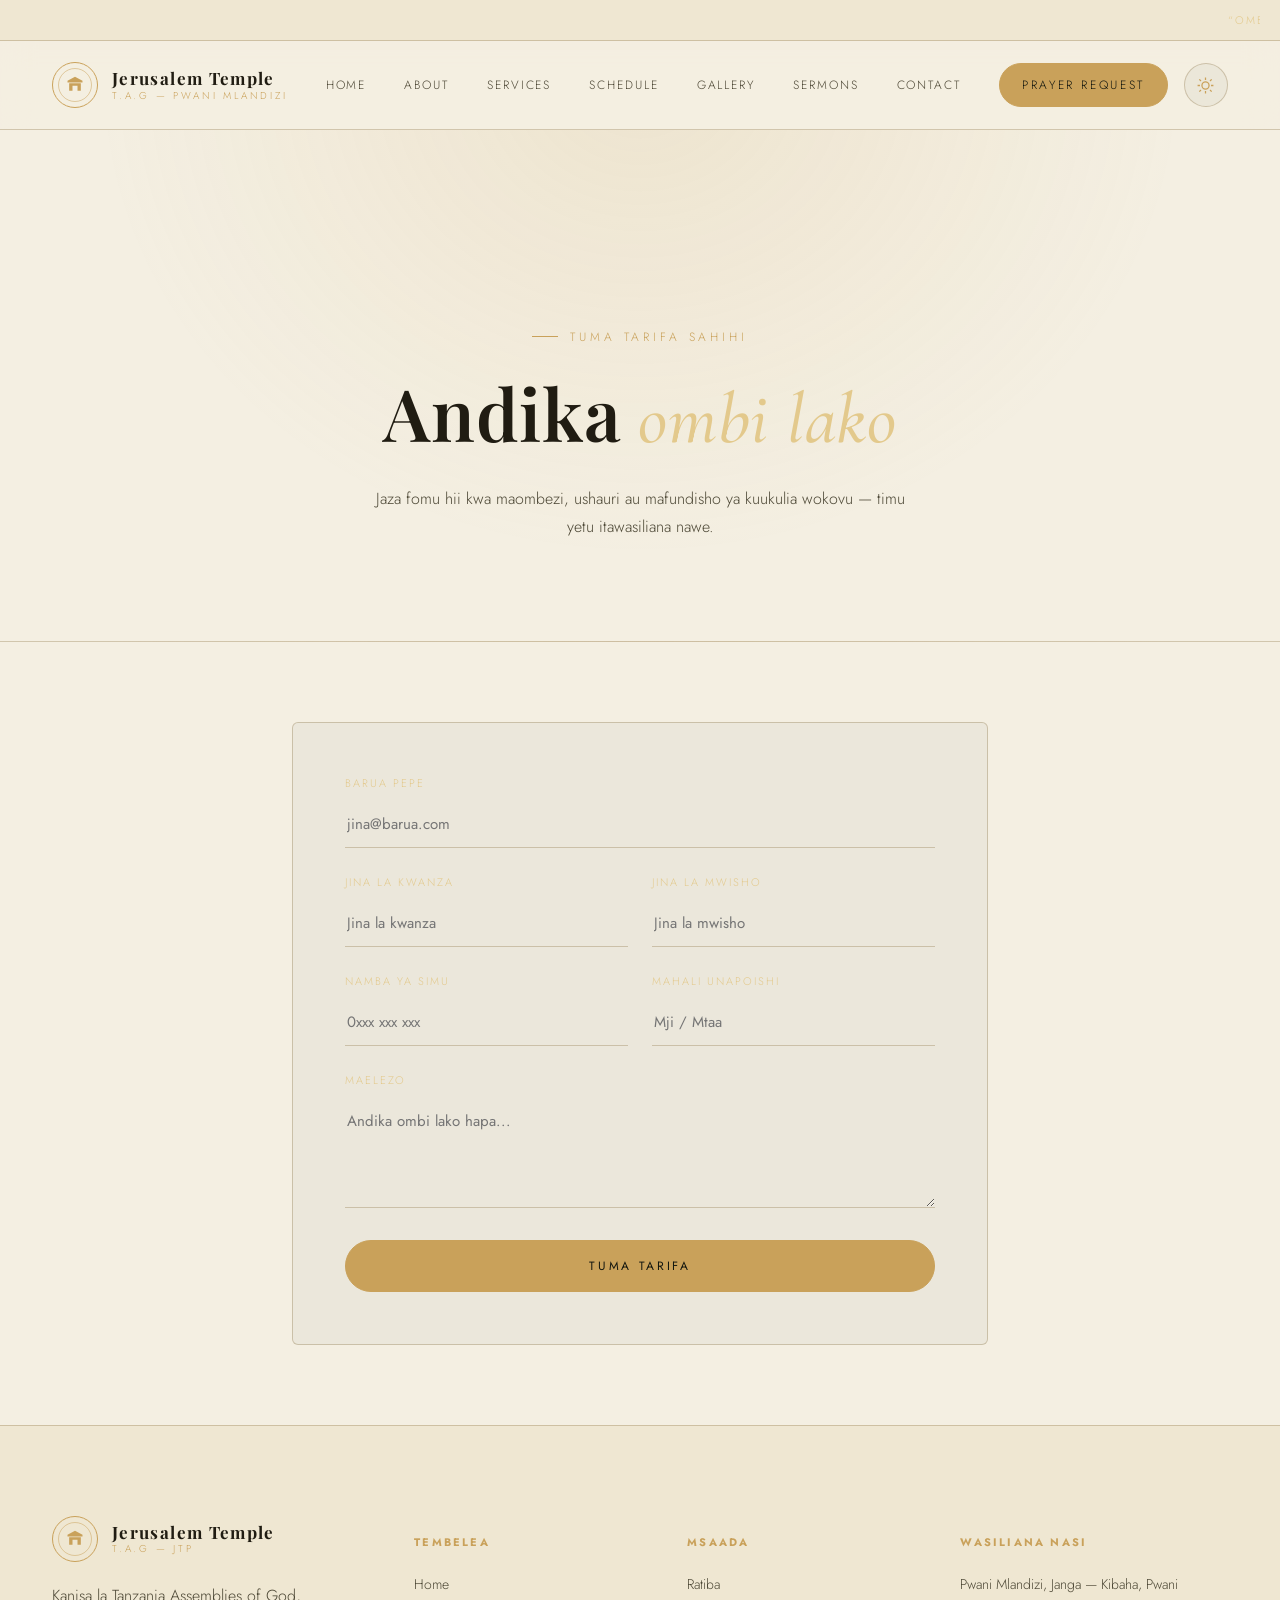
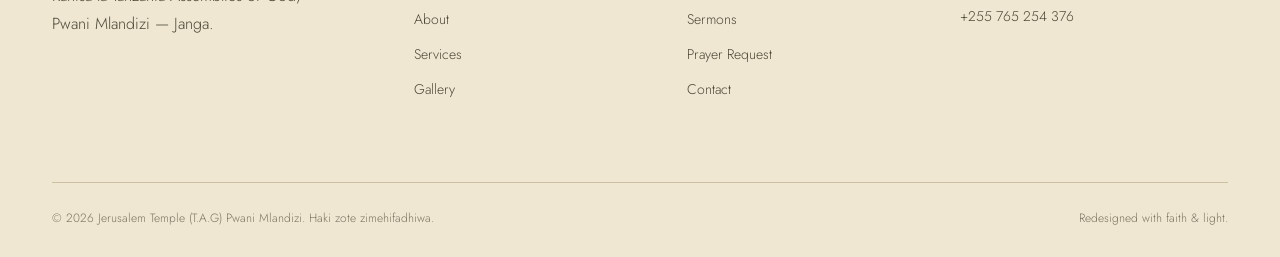
<file: form.html>
<!DOCTYPE html>
<html lang="sw" dir="ltr" data-theme="light">
<head>
  <script>(function(){try{var t=localStorage.getItem("theme");document.documentElement.setAttribute("data-theme",t==="dark"?"dark":"light");}catch(e){}})();</script>
<meta charset="utf-8">
<title>Prayer Request — Jerusalem Temple (TAG)</title>
<meta name="viewport" content="width=device-width, initial-scale=1">
<link rel="preconnect" href="https://fonts.googleapis.com">
<link href="https://fonts.googleapis.com/css2?family=Playfair+Display:ital,wght@0,500;0,600;0,700;1,600&family=Cormorant+Garamond:ital,wght@0,500;1,500;1,600&family=Jost:wght@300;400;500;600&display=swap" rel="stylesheet">
<link rel="stylesheet" href="css/style.css">
<style>.form-msg{ display:none; margin-top:20px; padding:16px 18px; border:1px solid var(--gold); border-radius:4px; color:var(--gold-soft); font-size:14px; } .form-msg.show{ display:block; }</style>
</head>
<body>
<div class="loader"><span class="loader-mark">Jerusalem Temple</span></div>

<div class="topbar"><div class="container">
  <div class="verse">“Ombeni, nanyi mtapewa; tafuteni, nanyi mtaona.” &nbsp;&nbsp;•&nbsp;&nbsp; Mathayo 7:7</div>
  <div class="contact-mini"><span>+255 765 254 376</span><span>Pwani Mlandizi, Janga</span></div>
</div></div>

<header class="site"><div class="container nav">
  <a href="index.html" class="brand"><span class="brand-mark"><svg viewBox="0 0 24 24"><path d="M12 2 3 7v2h18V7L12 2zm-7 8v9h4v-6h6v6h4v-9H5z"/></svg></span><span class="brand-text"><b>Jerusalem Temple</b><span>T.A.G — Pwani Mlandizi</span></span></a>
  <nav class="nav-links">
    <a href="index.html">Home</a>
    <a href="about.html">About</a>
    <a href="service.html">Services</a>
    <a href="schedule.html">Schedule</a>
    <a href="gallery.html">Gallery</a>
    <a href="learn.html">Sermons</a>
    <a href="contact.html">Contact</a>
  </nav>
  <div class="nav-actions">
    <a href="form.html" class="btn solid active" style="padding:12px 22px;">Prayer Request</a>
    <button class="theme-toggle" aria-label="Toggle theme">
      <svg class="i-moon" viewBox="0 0 24 24" fill="none" stroke="currentColor" stroke-width="1.6"><path d="M21 12.6A9 9 0 1 1 11.4 3a7 7 0 0 0 9.6 9.6z"/></svg>
      <svg class="i-sun" viewBox="0 0 24 24" fill="none" stroke="currentColor" stroke-width="1.6"><circle cx="12" cy="12" r="4.5"/><path d="M12 2v3M12 19v3M4.2 4.2l2.1 2.1M17.7 17.7l2.1 2.1M2 12h3M19 12h3M4.2 19.8l2.1-2.1M17.7 6.3l2.1-2.1"/></svg>
    </button>
    <button class="burger" aria-label="Menu"><span></span><span></span><span></span></button>
  </div>
</div></header>

<section class="page-hero">
  <div class="container">
    <div class="eyebrow">Tuma Tarifa Sahihi</div>
    <h1>Andika <span class="script">ombi lako</span></h1>
    <p class="lead">Jaza fomu hii kwa maombezi, ushauri au mafundisho ya kuukulia wokovu — timu yetu itawasiliana nawe.</p>
  </div>
</section>

<section class="tight">
  <div class="container" style="max-width:760px;">
    <form class="form-panel reveal" id="prayerForm" data-native-submit="true" action="https://docs.google.com/forms/d/e/1FAIpQLSdxEe0blE7LcxV_oNX9Ig8HexGCvcD7B3Ccwg80UBIp-tu2Zg/formResponse" method="POST" target="hidden_iframe">
      <div class="field">
        <label for="email">Barua Pepe</label>
        <input type="email" id="email" name="entry.1678794213" placeholder="jina@barua.com">
      </div>
      <div class="field-row">
        <div class="field">
          <label for="fname">Jina la Kwanza</label>
          <input type="text" id="fname" name="entry.175982375" required placeholder="Jina la kwanza">
        </div>
        <div class="field">
          <label for="lname">Jina la Mwisho</label>
          <input type="text" id="lname" name="entry.117501211" required placeholder="Jina la mwisho">
        </div>
      </div>
      <div class="field-row">
        <div class="field">
          <label for="phone">Namba ya Simu</label>
          <input type="text" id="phone" name="entry.1551204277" required placeholder="0xxx xxx xxx">
        </div>
        <div class="field">
          <label for="place">Mahali Unapoishi</label>
          <input type="text" id="place" name="entry.239892433" required placeholder="Mji / Mtaa">
        </div>
      </div>
      <div class="field">
        <label for="details">Maelezo</label>
        <textarea id="details" name="entry.909204251" required placeholder="Andika ombi lako hapa..."></textarea>
      </div>
      <button type="submit" class="btn solid" style="width:100%;">Tuma Tarifa</button>
      <div class="form-msg">Asante! Ujumbe wako umetumwa kwa mafanikio.</div>
    </form>
    <iframe name="hidden_iframe" id="hidden_iframe" style="display:none;" onload="if(window._sub){document.querySelector('.form-msg').classList.add('show'); document.getElementById('prayerForm').reset();}"></iframe>
  </div>
</section>

<footer class="site"><div class="container">
  <div class="footer-grid">
    <div><div class="brand" style="margin-bottom:20px;"><span class="brand-mark"><svg viewBox="0 0 24 24"><path d="M12 2 3 7v2h18V7L12 2zm-7 8v9h4v-6h6v6h4v-9H5z"/></svg></span><span class="brand-text"><b>Jerusalem Temple</b><span>T.A.G — JTP</span></span></div><p style="max-width:280px;">Kanisa la Tanzania Assemblies of God, Pwani Mlandizi — Janga.</p></div>
    <div><h5>Tembelea</h5><ul><li><a href="index.html">Home</a></li><li><a href="about.html">About</a></li><li><a href="service.html">Services</a></li><li><a href="gallery.html">Gallery</a></li></ul></div>
    <div><h5>Msaada</h5><ul><li><a href="schedule.html">Ratiba</a></li><li><a href="learn.html">Sermons</a></li><li><a href="form.html">Prayer Request</a></li><li><a href="contact.html">Contact</a></li></ul></div>
    <div><h5>Wasiliana Nasi</h5><p style="font-size:14px; margin-bottom:8px;">Pwani Mlandizi, Janga — Kibaha, Pwani</p><p style="font-size:14px;">+255 765 254 376</p></div>
  </div>
  <div class="footer-bottom"><span>© 2026 Jerusalem Temple (T.A.G) Pwani Mlandizi. Haki zote zimehifadhiwa.</span><span>Redesigned with faith &amp; light.</span></div>
</div></footer>

<div class="to-top"><svg viewBox="0 0 24 24" fill="none" stroke="currentColor" stroke-width="2"><path d="M12 19V5M5 12l7-7 7 7"/></svg></div>
<script src="js/main.js"></script>
<script>document.getElementById('prayerForm').addEventListener('submit', function(){ window._sub = true; });</script>
</body>
</html>
</file>
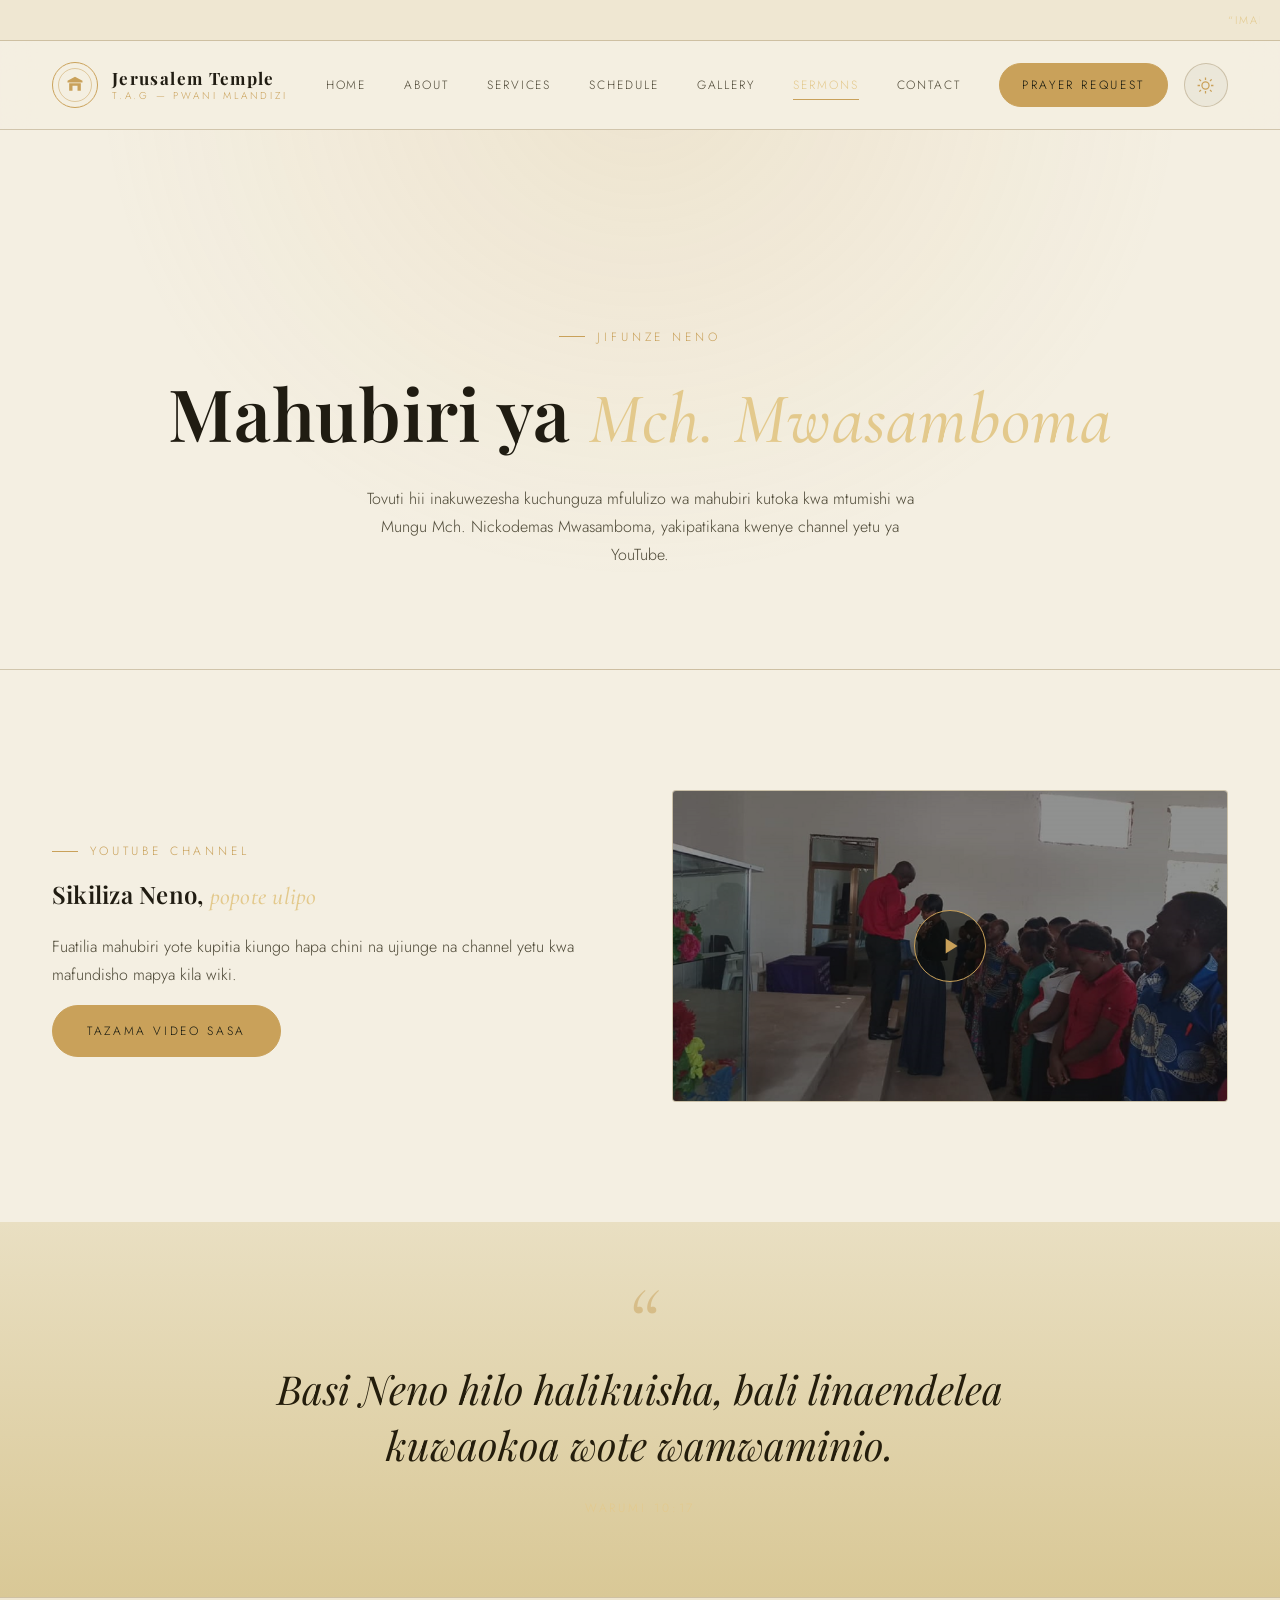
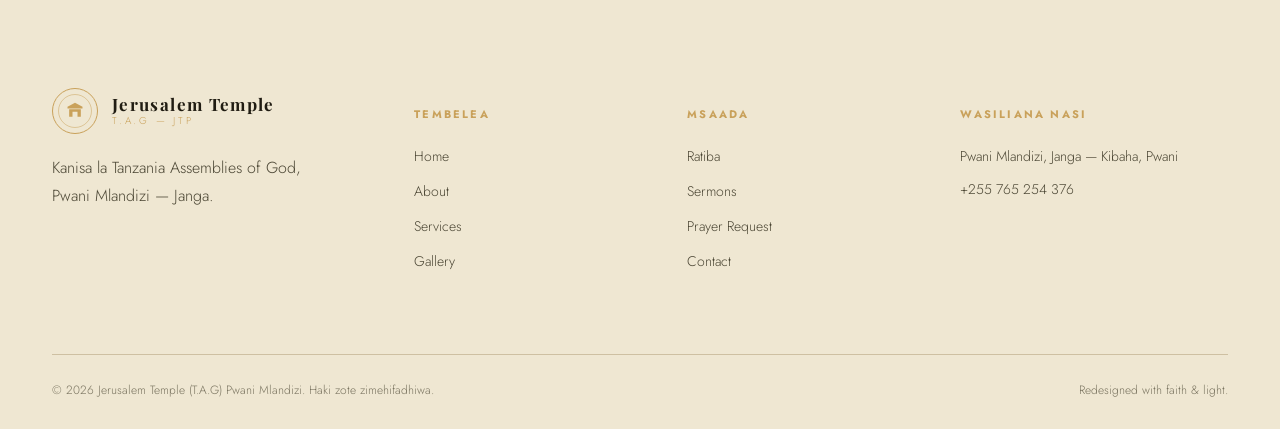
<file: learn.html>
<!DOCTYPE html>
<html lang="sw" dir="ltr" data-theme="light">
<head>
  <script>(function(){try{var t=localStorage.getItem("theme");document.documentElement.setAttribute("data-theme",t==="dark"?"dark":"light");}catch(e){}})();</script>
<meta charset="utf-8">
<title>Sermons — Jerusalem Temple (TAG)</title>
<meta name="viewport" content="width=device-width, initial-scale=1">
<link rel="preconnect" href="https://fonts.googleapis.com">
<link href="https://fonts.googleapis.com/css2?family=Playfair+Display:ital,wght@0,500;0,600;0,700;1,600&family=Cormorant+Garamond:ital,wght@0,500;1,500;1,600&family=Jost:wght@300;400;500;600&display=swap" rel="stylesheet">
<link rel="stylesheet" href="css/style.css">
</head>
<body>
<div class="loader"><span class="loader-mark">Jerusalem Temple</span></div>

<div class="topbar"><div class="container">
  <div class="verse">“Imani chanzo chake ni kusikia; na kusikia huja kwa Neno la Kristo.” &nbsp;&nbsp;•&nbsp;&nbsp; Warumi 10:17</div>
  <div class="contact-mini"><span>+255 765 254 376</span><span>Pwani Mlandizi, Janga</span></div>
</div></div>

<header class="site"><div class="container nav">
  <a href="index.html" class="brand"><span class="brand-mark"><svg viewBox="0 0 24 24"><path d="M12 2 3 7v2h18V7L12 2zm-7 8v9h4v-6h6v6h4v-9H5z"/></svg></span><span class="brand-text"><b>Jerusalem Temple</b><span>T.A.G — Pwani Mlandizi</span></span></a>
  <nav class="nav-links">
    <a href="index.html">Home</a>
    <a href="about.html">About</a>
    <a href="service.html">Services</a>
    <a href="schedule.html">Schedule</a>
    <a href="gallery.html">Gallery</a>
    <a href="learn.html" class="active">Sermons</a>
    <a href="contact.html">Contact</a>
  </nav>
  <div class="nav-actions">
    <a href="form.html" class="btn solid" style="padding:12px 22px;">Prayer Request</a>
    <button class="theme-toggle" aria-label="Toggle theme">
      <svg class="i-moon" viewBox="0 0 24 24" fill="none" stroke="currentColor" stroke-width="1.6"><path d="M21 12.6A9 9 0 1 1 11.4 3a7 7 0 0 0 9.6 9.6z"/></svg>
      <svg class="i-sun" viewBox="0 0 24 24" fill="none" stroke="currentColor" stroke-width="1.6"><circle cx="12" cy="12" r="4.5"/><path d="M12 2v3M12 19v3M4.2 4.2l2.1 2.1M17.7 17.7l2.1 2.1M2 12h3M19 12h3M4.2 19.8l2.1-2.1M17.7 6.3l2.1-2.1"/></svg>
    </button>
    <button class="burger" aria-label="Menu"><span></span><span></span><span></span></button>
  </div>
</div></header>

<section class="page-hero">
  <div class="container">
    <div class="eyebrow">Jifunze Neno</div>
    <h1>Mahubiri ya <span class="script">Mch. Mwasamboma</span></h1>
    <p class="lead">Tovuti hii inakuwezesha kuchunguza mfululizo wa mahubiri kutoka kwa mtumishi wa Mungu Mch. Nickodemas Mwasamboma, yakipatikana kwenye channel yetu ya YouTube.</p>
  </div>
</section>

<section>
  <div class="container grid-2">
    <div class="reveal">
      <div class="eyebrow">YouTube Channel</div>
      <h2 style="margin-bottom:22px;">Sikiliza Neno, <span class="script">popote ulipo</span></h2>
      <p>Fuatilia mahubiri yote kupitia kiungo hapa chini na ujiunge na channel yetu kwa mafundisho mapya kila wiki.</p>
      <a href="https://www.youtube.com/watch?v=TnwYjtiYMbI&feature=youtu.be" target="_blank" rel="noopener" class="btn solid">Tazama Video Sasa</a>
    </div>
    <div class="reveal-scale">
      <div class="card" style="padding:0; overflow:hidden; aspect-ratio:16/9;">
        <a href="https://www.youtube.com/watch?v=TnwYjtiYMbI&feature=youtu.be" target="_blank" rel="noopener" style="display:block; height:100%; position:relative;">
          <img src="assets/images/1a.jpg" alt="Sikiliza Mahubiri" style="width:100%; height:100%; object-fit:cover;">
          <span style="position:absolute; inset:0; display:flex; align-items:center; justify-content:center; background:rgba(6,8,5,.4);">
            <span style="width:72px; height:72px; border-radius:50%; border:1px solid var(--gold); display:flex; align-items:center; justify-content:center; background:rgba(6,8,5,.5);">
              <svg viewBox="0 0 24 24" width="26" height="26" fill="var(--gold)"><path d="M8 5v14l11-7z"/></svg>
            </span>
          </span>
        </a>
      </div>
    </div>
  </div>
</section>

<section class="verse-band tight">
  <div class="container">
    <div class="mark reveal">“</div>
    <blockquote class="reveal">Basi Neno hilo halikuisha, bali linaendelea kuwaokoa wote wamwaminio.</blockquote>
    <cite class="reveal">Warumi 10:17</cite>
  </div>
</section>

<footer class="site"><div class="container">
  <div class="footer-grid">
    <div><div class="brand" style="margin-bottom:20px;"><span class="brand-mark"><svg viewBox="0 0 24 24"><path d="M12 2 3 7v2h18V7L12 2zm-7 8v9h4v-6h6v6h4v-9H5z"/></svg></span><span class="brand-text"><b>Jerusalem Temple</b><span>T.A.G — JTP</span></span></div><p style="max-width:280px;">Kanisa la Tanzania Assemblies of God, Pwani Mlandizi — Janga.</p></div>
    <div><h5>Tembelea</h5><ul><li><a href="index.html">Home</a></li><li><a href="about.html">About</a></li><li><a href="service.html">Services</a></li><li><a href="gallery.html">Gallery</a></li></ul></div>
    <div><h5>Msaada</h5><ul><li><a href="schedule.html">Ratiba</a></li><li><a href="learn.html">Sermons</a></li><li><a href="form.html">Prayer Request</a></li><li><a href="contact.html">Contact</a></li></ul></div>
    <div><h5>Wasiliana Nasi</h5><p style="font-size:14px; margin-bottom:8px;">Pwani Mlandizi, Janga — Kibaha, Pwani</p><p style="font-size:14px;">+255 765 254 376</p></div>
  </div>
  <div class="footer-bottom"><span>© 2026 Jerusalem Temple (T.A.G) Pwani Mlandizi. Haki zote zimehifadhiwa.</span><span>Redesigned with faith &amp; light.</span></div>
</div></footer>

<div class="to-top"><svg viewBox="0 0 24 24" fill="none" stroke="currentColor" stroke-width="2"><path d="M12 19V5M5 12l7-7 7 7"/></svg></div>
<script src="js/main.js"></script>
</body>
</html>
</file>
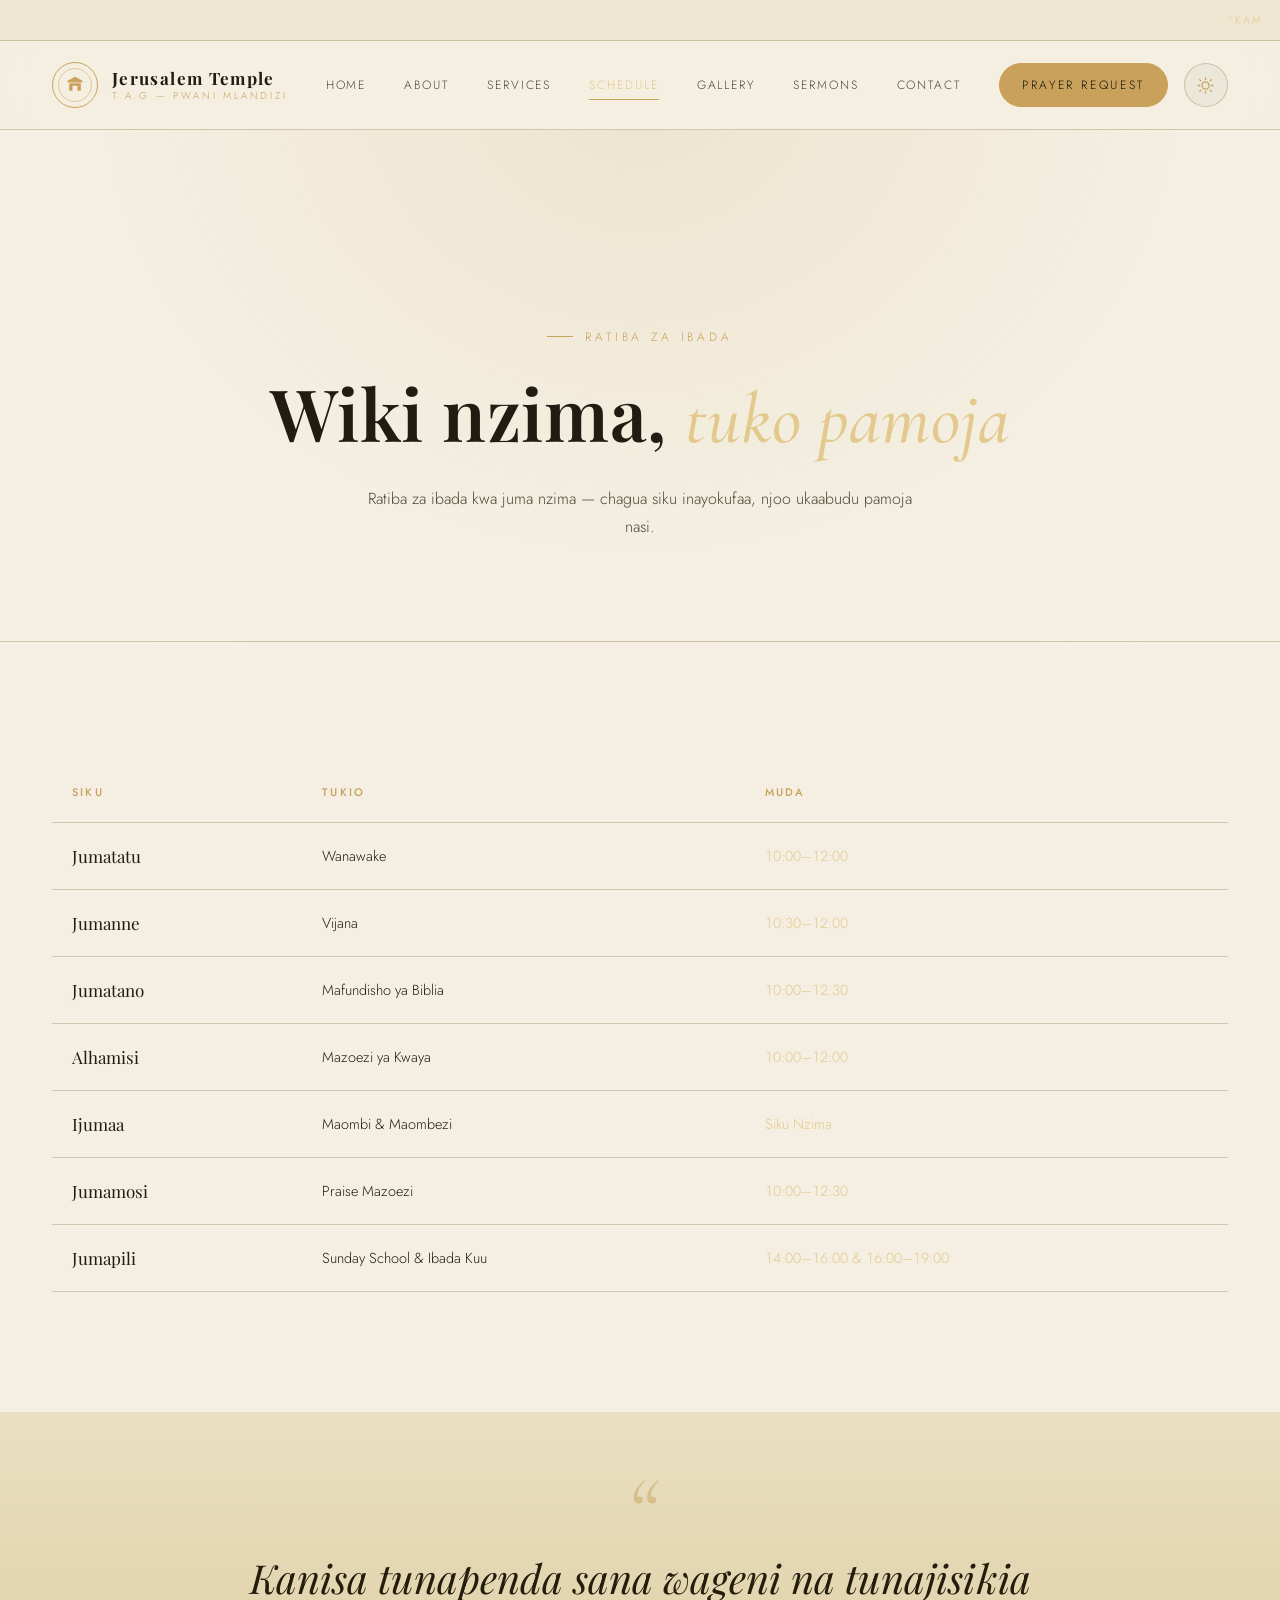
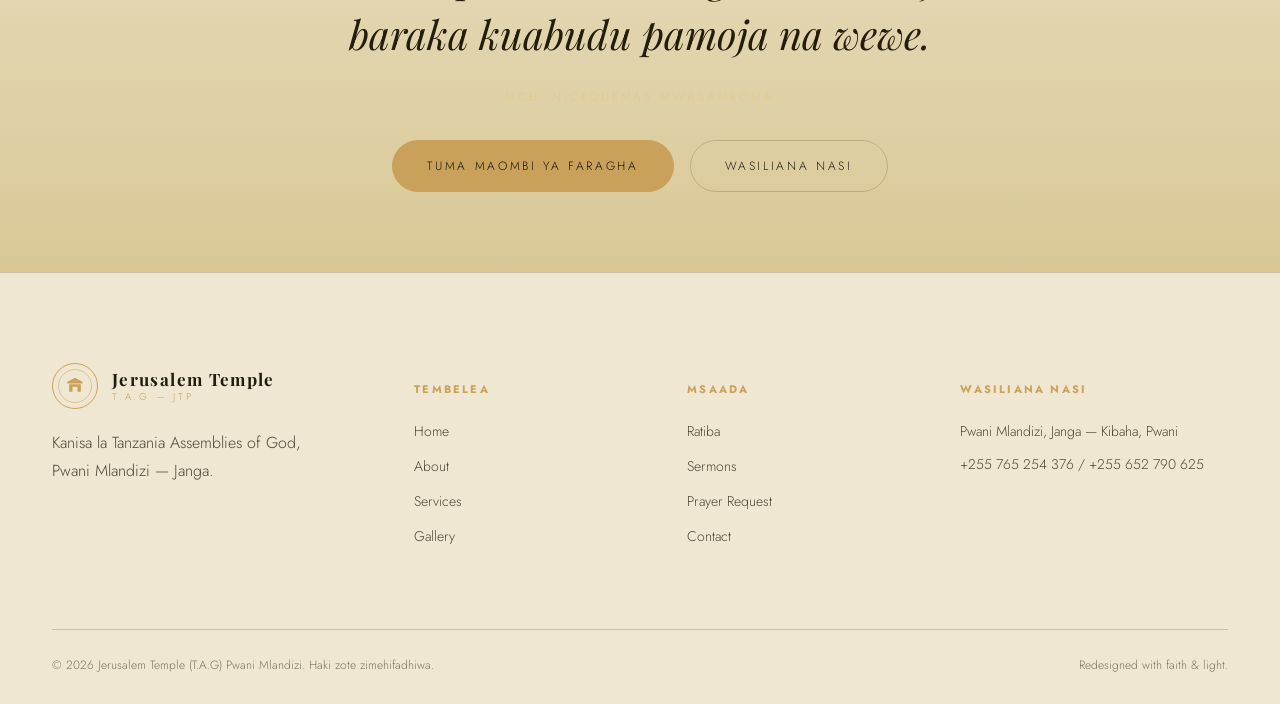
<file: schedule.html>
<!DOCTYPE html>
<html lang="sw" dir="ltr" data-theme="light">
<head>
  <script>(function(){try{var t=localStorage.getItem("theme");document.documentElement.setAttribute("data-theme",t==="dark"?"dark":"light");}catch(e){}})();</script>
<meta charset="utf-8">
<title>Schedule — Jerusalem Temple (TAG)</title>
<meta name="viewport" content="width=device-width, initial-scale=1">
<link rel="preconnect" href="https://fonts.googleapis.com">
<link href="https://fonts.googleapis.com/css2?family=Playfair+Display:ital,wght@0,500;0,600;0,700;1,600&family=Cormorant+Garamond:ital,wght@0,500;1,500;1,600&family=Jost:wght@300;400;500;600&display=swap" rel="stylesheet">
<link rel="stylesheet" href="css/style.css">
</head>
<body>
<div class="loader"><span class="loader-mark">Jerusalem Temple</span></div>

<div class="topbar"><div class="container">
  <div class="verse">“Kama Kanisa tunapenda sana wageni na tunajisikia baraka kuabudu pamoja na wewe.”</div>
  <div class="contact-mini"><span>+255 765 254 376</span><span>Pwani Mlandizi, Janga</span></div>
</div></div>

<header class="site"><div class="container nav">
  <a href="index.html" class="brand"><span class="brand-mark"><svg viewBox="0 0 24 24"><path d="M12 2 3 7v2h18V7L12 2zm-7 8v9h4v-6h6v6h4v-9H5z"/></svg></span><span class="brand-text"><b>Jerusalem Temple</b><span>T.A.G — Pwani Mlandizi</span></span></a>
  <nav class="nav-links">
    <a href="index.html">Home</a>
    <a href="about.html">About</a>
    <a href="service.html">Services</a>
    <a href="schedule.html" class="active">Schedule</a>
    <a href="gallery.html">Gallery</a>
    <a href="learn.html">Sermons</a>
    <a href="contact.html">Contact</a>
  </nav>
  <div class="nav-actions">
    <a href="form.html" class="btn solid" style="padding:12px 22px;">Prayer Request</a>
    <button class="theme-toggle" aria-label="Toggle theme">
      <svg class="i-moon" viewBox="0 0 24 24" fill="none" stroke="currentColor" stroke-width="1.6"><path d="M21 12.6A9 9 0 1 1 11.4 3a7 7 0 0 0 9.6 9.6z"/></svg>
      <svg class="i-sun" viewBox="0 0 24 24" fill="none" stroke="currentColor" stroke-width="1.6"><circle cx="12" cy="12" r="4.5"/><path d="M12 2v3M12 19v3M4.2 4.2l2.1 2.1M17.7 17.7l2.1 2.1M2 12h3M19 12h3M4.2 19.8l2.1-2.1M17.7 6.3l2.1-2.1"/></svg>
    </button>
    <button class="burger" aria-label="Menu"><span></span><span></span><span></span></button>
  </div>
</div></header>

<section class="page-hero">
  <div class="container">
    <div class="eyebrow">Ratiba za Ibada</div>
    <h1>Wiki nzima, <span class="script">tuko pamoja</span></h1>
    <p class="lead">Ratiba za ibada kwa juma nzima — chagua siku inayokufaa, njoo ukaabudu pamoja nasi.</p>
  </div>
</section>

<section>
  <div class="container">
    <table class="schedule reveal">
      <thead><tr><th>Siku</th><th>Tukio</th><th>Muda</th></tr></thead>
      <tbody>
        <tr><td class="day">Jumatatu</td><td>Wanawake</td><td class="time">10:00–12:00</td></tr>
        <tr><td class="day">Jumanne</td><td>Vijana</td><td class="time">10:30–12:00</td></tr>
        <tr><td class="day">Jumatano</td><td>Mafundisho ya Biblia</td><td class="time">10:00–12:30</td></tr>
        <tr><td class="day">Alhamisi</td><td>Mazoezi ya Kwaya</td><td class="time">10:00–12:00</td></tr>
        <tr><td class="day">Ijumaa</td><td>Maombi &amp; Maombezi</td><td class="time">Siku Nzima</td></tr>
        <tr><td class="day">Jumamosi</td><td>Praise Mazoezi</td><td class="time">10:00–12:30</td></tr>
        <tr><td class="day">Jumapili</td><td>Sunday School &amp; Ibada Kuu</td><td class="time">14:00–16:00 &amp; 16:00–19:00</td></tr>
      </tbody>
    </table>
  </div>
</section>

<section class="verse-band tight">
  <div class="container">
    <div class="mark reveal">“</div>
    <blockquote class="reveal">Kanisa tunapenda sana wageni na tunajisikia baraka kuabudu pamoja na wewe.</blockquote>
    <cite class="reveal">Mch. Nickodemas Mwasamboma</cite>
    <div class="reveal" style="margin-top:34px; display:flex; gap:16px; justify-content:center; flex-wrap:wrap;">
      <a href="form.html" class="btn solid">Tuma Maombi ya Faragha</a>
      <a href="contact.html" class="btn ghost">Wasiliana Nasi</a>
    </div>
  </div>
</section>

<footer class="site"><div class="container">
  <div class="footer-grid">
    <div><div class="brand" style="margin-bottom:20px;"><span class="brand-mark"><svg viewBox="0 0 24 24"><path d="M12 2 3 7v2h18V7L12 2zm-7 8v9h4v-6h6v6h4v-9H5z"/></svg></span><span class="brand-text"><b>Jerusalem Temple</b><span>T.A.G — JTP</span></span></div><p style="max-width:280px;">Kanisa la Tanzania Assemblies of God, Pwani Mlandizi — Janga.</p></div>
    <div><h5>Tembelea</h5><ul><li><a href="index.html">Home</a></li><li><a href="about.html">About</a></li><li><a href="service.html">Services</a></li><li><a href="gallery.html">Gallery</a></li></ul></div>
    <div><h5>Msaada</h5><ul><li><a href="schedule.html">Ratiba</a></li><li><a href="learn.html">Sermons</a></li><li><a href="form.html">Prayer Request</a></li><li><a href="contact.html">Contact</a></li></ul></div>
    <div><h5>Wasiliana Nasi</h5><p style="font-size:14px; margin-bottom:8px;">Pwani Mlandizi, Janga — Kibaha, Pwani</p><p style="font-size:14px;">+255 765 254 376 / +255 652 790 625</p></div>
  </div>
  <div class="footer-bottom"><span>© 2026 Jerusalem Temple (T.A.G) Pwani Mlandizi. Haki zote zimehifadhiwa.</span><span>Redesigned with faith &amp; light.</span></div>
</div></footer>

<div class="to-top"><svg viewBox="0 0 24 24" fill="none" stroke="currentColor" stroke-width="2"><path d="M12 19V5M5 12l7-7 7 7"/></svg></div>
<script src="js/main.js"></script>
</body>
</html>
</file>
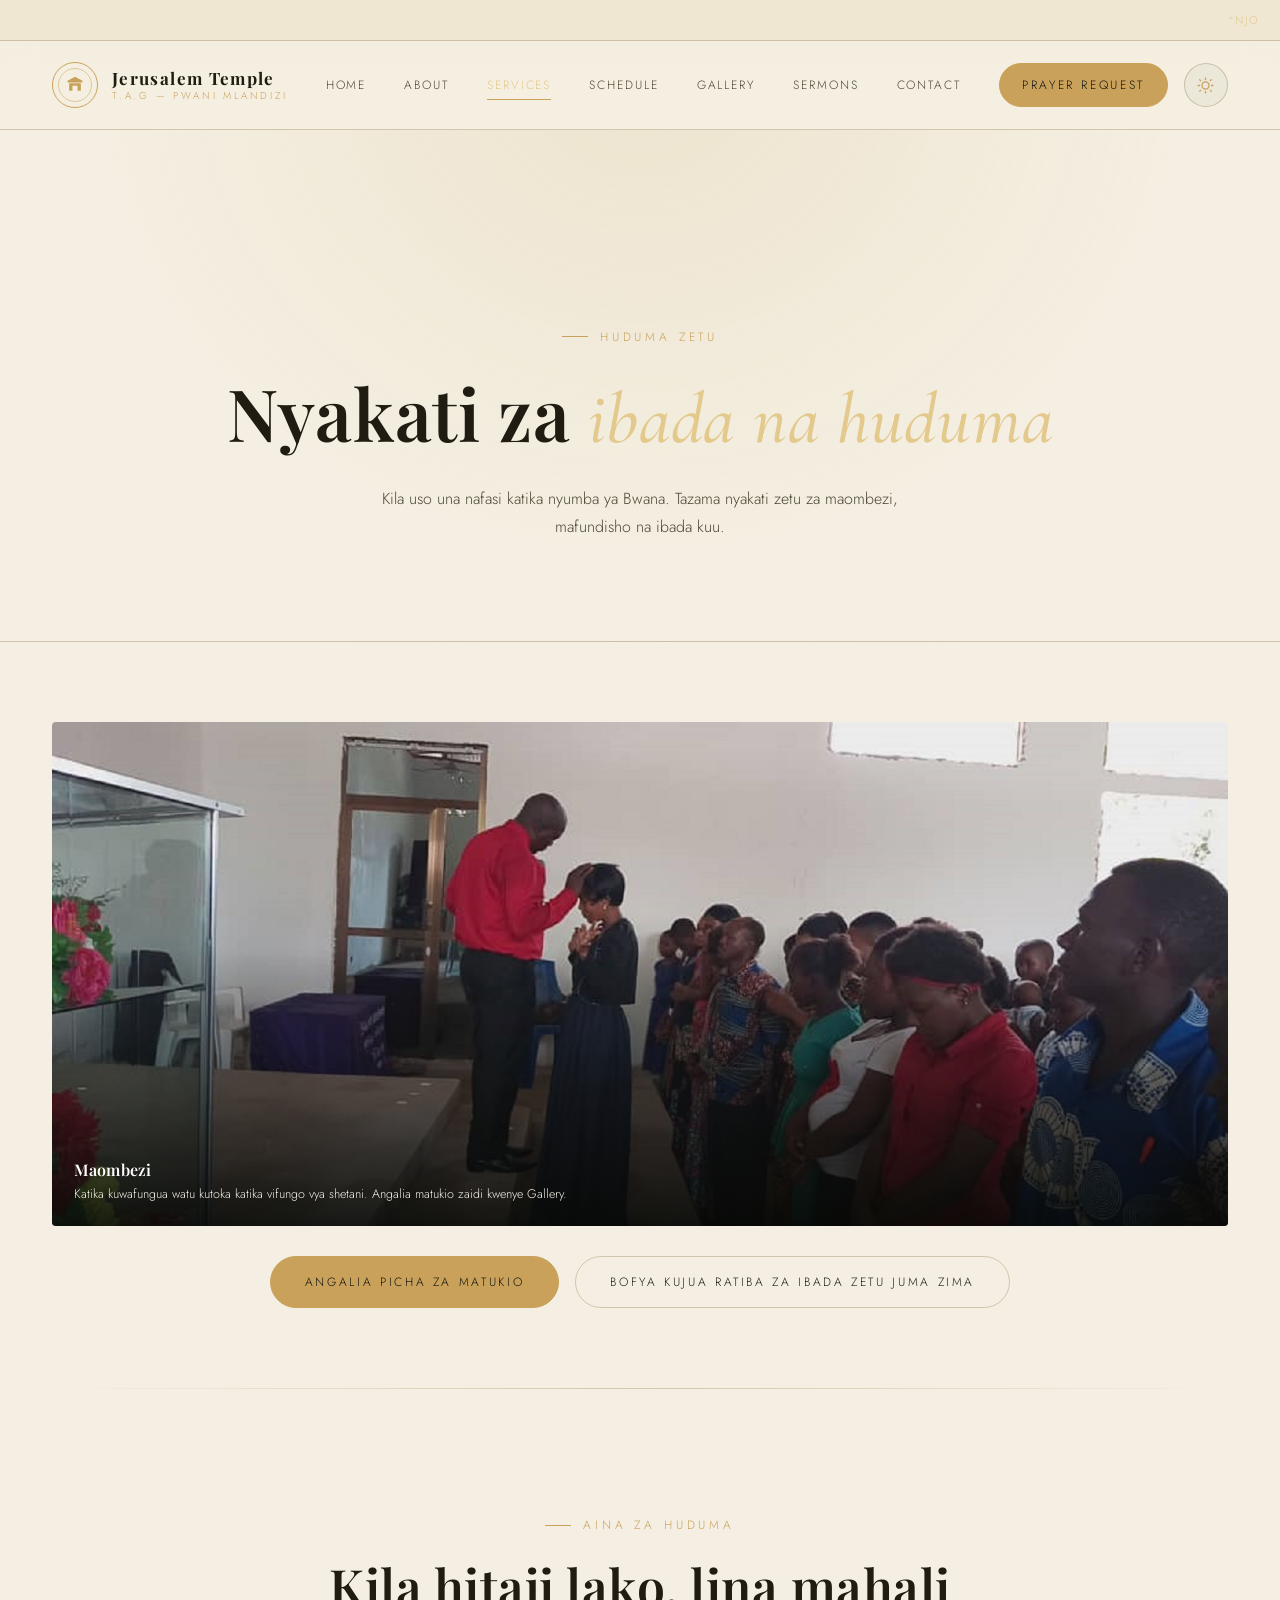
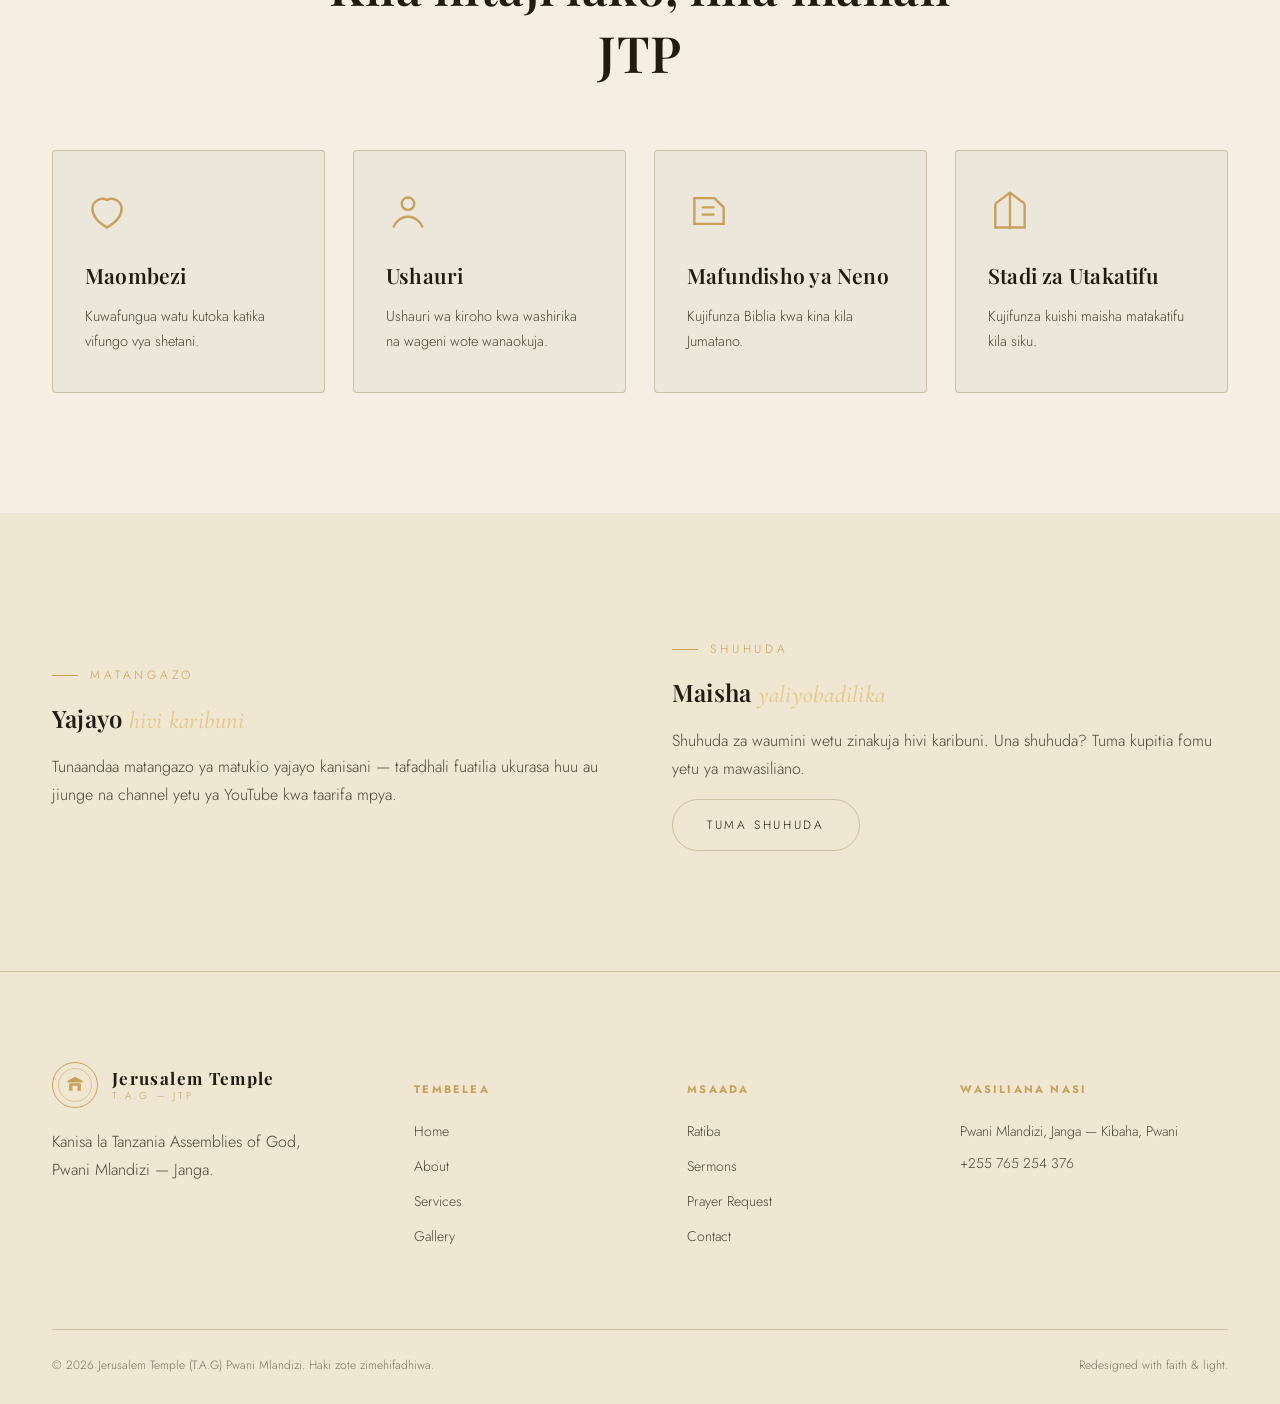
<file: service.html>
<!DOCTYPE html>
<html lang="sw" dir="ltr" data-theme="light">
<head>
  <script>(function(){try{var t=localStorage.getItem("theme");document.documentElement.setAttribute("data-theme",t==="dark"?"dark":"light");}catch(e){}})();</script>
<meta charset="utf-8">
<title>Services — Jerusalem Temple (TAG)</title>
<meta name="viewport" content="width=device-width, initial-scale=1">
<link rel="preconnect" href="https://fonts.googleapis.com">
<link href="https://fonts.googleapis.com/css2?family=Playfair+Display:ital,wght@0,500;0,600;0,700;1,600&family=Cormorant+Garamond:ital,wght@0,500;1,500;1,600&family=Jost:wght@300;400;500;600&display=swap" rel="stylesheet">
<link rel="stylesheet" href="css/style.css">
</head>
<body>
<div class="loader"><span class="loader-mark">Jerusalem Temple</span></div>

<div class="topbar"><div class="container">
  <div class="verse">“Njoni mbele zake kwa kuimba; mtumikieni Bwana kwa furaha.” &nbsp;&nbsp;•&nbsp;&nbsp; Zaburi 100</div>
  <div class="contact-mini"><span>+255 765 254 376</span><span>Pwani Mlandizi, Janga</span></div>
</div></div>

<header class="site"><div class="container nav">
  <a href="index.html" class="brand"><span class="brand-mark"><svg viewBox="0 0 24 24"><path d="M12 2 3 7v2h18V7L12 2zm-7 8v9h4v-6h6v6h4v-9H5z"/></svg></span><span class="brand-text"><b>Jerusalem Temple</b><span>T.A.G — Pwani Mlandizi</span></span></a>
  <nav class="nav-links">
    <a href="index.html">Home</a>
    <a href="about.html">About</a>
    <a href="service.html" class="active">Services</a>
    <a href="schedule.html">Schedule</a>
    <a href="gallery.html">Gallery</a>
    <a href="learn.html">Sermons</a>
    <a href="contact.html">Contact</a>
  </nav>
  <div class="nav-actions">
    <a href="form.html" class="btn solid" style="padding:12px 22px;">Prayer Request</a>
    <button class="theme-toggle" aria-label="Toggle theme">
      <svg class="i-moon" viewBox="0 0 24 24" fill="none" stroke="currentColor" stroke-width="1.6"><path d="M21 12.6A9 9 0 1 1 11.4 3a7 7 0 0 0 9.6 9.6z"/></svg>
      <svg class="i-sun" viewBox="0 0 24 24" fill="none" stroke="currentColor" stroke-width="1.6"><circle cx="12" cy="12" r="4.5"/><path d="M12 2v3M12 19v3M4.2 4.2l2.1 2.1M17.7 17.7l2.1 2.1M2 12h3M19 12h3M4.2 19.8l2.1-2.1M17.7 6.3l2.1-2.1"/></svg>
    </button>
    <button class="burger" aria-label="Menu"><span></span><span></span><span></span></button>
  </div>
</div></header>

<section class="page-hero">
  <div class="container">
    <div class="eyebrow">Huduma Zetu</div>
    <h1>Nyakati za <span class="script">ibada na huduma</span></h1>
    <p class="lead">Kila uso una nafasi katika nyumba ya Bwana. Tazama nyakati zetu za maombezi, mafundisho na ibada kuu.</p>
  </div>
</section>

<!-- Ministry photo banner + link to gallery carousel -->
<section class="tight">
  <div class="container">
    <div class="photo-card reveal" style="aspect-ratio:21/9;">
      <img src="assets/images/1a.jpg" alt="Maombezi kanisani">
      <div class="pc-caption">
        <h4>Maombezi</h4>
        <p>Katika kuwafungua watu kutoka katika vifungo vya shetani. Angalia matukio zaidi kwenye Gallery.</p>
      </div>
    </div>
    <div style="text-align:center; margin-top:30px; display:flex; gap:16px; justify-content:center; flex-wrap:wrap;">
      <a href="gallery.html" class="btn solid">Angalia Picha za Matukio</a>
      <a href="schedule.html" class="btn ghost">Bofya kujua ratiba za ibada zetu juma zima</a>
    </div>
  </div>
</section>

<div class="container"><div class="divider"></div></div>

<section>
  <div class="container">
    <div class="section-head center reveal">
      <div class="eyebrow" style="justify-content:center;">Aina za Huduma</div>
      <h2>Kila hitaji lako, lina mahali JTP</h2>
    </div>
    <div class="grid-4 stagger">
      <div class="card reveal" style="--i:0">
        <svg class="icon" viewBox="0 0 24 24" fill="none" stroke="currentColor" stroke-width="1.3"><path d="M12 21c-4.4-2.5-8-6.1-8-10.5A5.5 5.5 0 0 1 12 6a5.5 5.5 0 0 1 8 4.5C20 14.9 16.4 18.5 12 21z"/></svg>
        <h3>Maombezi</h3><p>Kuwafungua watu kutoka katika vifungo vya shetani.</p>
      </div>
      <div class="card reveal" style="--i:1">
        <svg class="icon" viewBox="0 0 24 24" fill="none" stroke="currentColor" stroke-width="1.3"><circle cx="12" cy="8" r="3.4"/><path d="M4 21c1.5-4 5-6 8-6s6.5 2 8 6"/></svg>
        <h3>Ushauri</h3><p>Ushauri wa kiroho kwa washirika na wageni wote wanaokuja.</p>
      </div>
      <div class="card reveal" style="--i:2">
        <svg class="icon" viewBox="0 0 24 24" fill="none" stroke="currentColor" stroke-width="1.3"><path d="M4 5h11l5 5v9H4z"/><path d="M8 10h7M8 14h7"/></svg>
        <h3>Mafundisho ya Neno</h3><p>Kujifunza Biblia kwa kina kila Jumatano.</p>
      </div>
      <div class="card reveal" style="--i:3">
        <svg class="icon" viewBox="0 0 24 24" fill="none" stroke="currentColor" stroke-width="1.3"><path d="M12 2v20M4 8l8-6 8 6M4 8v13h16V8"/></svg>
        <h3>Stadi za Utakatifu</h3><p>Kujifunza kuishi maisha matakatifu kila siku.</p>
      </div>
    </div>
  </div>
</section>

<section class="bg-alt">
  <div class="container grid-2">
    <div class="reveal">
      <div class="eyebrow">Matangazo</div>
      <h2 style="margin-bottom:18px;">Yajayo <span class="script">hivi karibuni</span></h2>
      <p>Tunaandaa matangazo ya matukio yajayo kanisani — tafadhali fuatilia ukurasa huu au jiunge na channel yetu ya YouTube kwa taarifa mpya.</p>
    </div>
    <div class="reveal">
      <div class="eyebrow">Shuhuda</div>
      <h2 style="margin-bottom:18px;">Maisha <span class="script">yaliyobadilika</span></h2>
      <p>Shuhuda za waumini wetu zinakuja hivi karibuni. Una shuhuda? Tuma kupitia fomu yetu ya mawasiliano.</p>
      <a href="form.html" class="btn ghost">Tuma Shuhuda</a>
    </div>
  </div>
</section>

<footer class="site"><div class="container">
  <div class="footer-grid">
    <div><div class="brand" style="margin-bottom:20px;"><span class="brand-mark"><svg viewBox="0 0 24 24"><path d="M12 2 3 7v2h18V7L12 2zm-7 8v9h4v-6h6v6h4v-9H5z"/></svg></span><span class="brand-text"><b>Jerusalem Temple</b><span>T.A.G — JTP</span></span></div><p style="max-width:280px;">Kanisa la Tanzania Assemblies of God, Pwani Mlandizi — Janga.</p></div>
    <div><h5>Tembelea</h5><ul><li><a href="index.html">Home</a></li><li><a href="about.html">About</a></li><li><a href="service.html">Services</a></li><li><a href="gallery.html">Gallery</a></li></ul></div>
    <div><h5>Msaada</h5><ul><li><a href="schedule.html">Ratiba</a></li><li><a href="learn.html">Sermons</a></li><li><a href="form.html">Prayer Request</a></li><li><a href="contact.html">Contact</a></li></ul></div>
    <div><h5>Wasiliana Nasi</h5><p style="font-size:14px; margin-bottom:8px;">Pwani Mlandizi, Janga — Kibaha, Pwani</p><p style="font-size:14px;">+255 765 254 376</p></div>
  </div>
  <div class="footer-bottom"><span>© 2026 Jerusalem Temple (T.A.G) Pwani Mlandizi. Haki zote zimehifadhiwa.</span><span>Redesigned with faith &amp; light.</span></div>
</div></footer>

<div class="to-top"><svg viewBox="0 0 24 24" fill="none" stroke="currentColor" stroke-width="2"><path d="M12 19V5M5 12l7-7 7 7"/></svg></div>
<script src="js/main.js"></script>
</body>
</html>
</file>
<file: css/style.css>
/* ============================================================
   JERUSALEM TEMPLE (TAG) — Design System
   Palette: ink/forest dark base, antique gold accent, cream light mode
   Type: Playfair Display (display/script) + Jost (body/UI)
   ============================================================ */

:root{
  --gold: #c9a15a;
  --gold-soft: #e3c98c;
  --gold-deep: #9c7a3a;
  --ink: #0b0e0a;
  --ink-2: #12160f;
  --ink-3: #1a2016;
  --forest: #16231a;
  --forest-soft: #223528;
  --cream: #f4efe2;
  --cream-2: #eae2cd;
  --text-0: #f6f2e8;
  --text-1: #cfc7b3;
  --text-muted: #93917f;
  --line: rgba(201,161,90,0.22);
  --shadow: 0 30px 60px -20px rgba(0,0,0,0.55);
  --radius: 4px;
  --font-display: 'Playfair Display', 'Georgia', serif;
  --font-script: 'Cormorant Garamond', serif;
  --font-body: 'Jost', 'Helvetica Neue', Arial, sans-serif;
  --ease: cubic-bezier(.19,1,.22,1);
  --bg: var(--ink);
  --bg-2: var(--ink-2);
  --bg-3: var(--ink-3);
  --surface: rgba(255,255,255,0.03);
  --surface-strong: rgba(255,255,255,0.055);
  --fg: var(--text-0);
  --fg-soft: var(--text-1);
  --border: var(--line);
}

html[data-theme="light"]{
  --bg: var(--cream);
  --bg-2: #efe7d2;
  --bg-3: #e7dcc0;
  --surface: rgba(22,35,26,0.035);
  --surface-strong: rgba(22,35,26,0.07);
  --fg: #201c12;
  --fg-soft: #4c4735;
  --text-muted: #7a7460;
  --border: rgba(120,92,38,0.28);
  --shadow: 0 30px 60px -25px rgba(60,45,10,0.25);
}

*,*::before,*::after{ box-sizing: border-box; }
html{ scroll-behavior:smooth; }
body{
  margin:0;
  background:var(--bg);
  color:var(--fg);
  font-family:var(--font-body);
  font-weight:300;
  -webkit-font-smoothing:antialiased;
  transition: background .5s var(--ease), color .5s var(--ease);
  overflow-x:hidden;
}
img{ max-width:100%; display:block; }
a{ color:inherit; text-decoration:none; }
ul{ list-style:none; margin:0; padding:0; }
h1,h2,h3,h4{ font-family:var(--font-display); font-weight:600; margin:0; color:var(--fg); letter-spacing:.01em; }
p{ line-height:1.75; color:var(--fg-soft); margin:0 0 1em; }
.container{ max-width:1240px; margin:0 auto; padding:0 32px; }
@media (max-width:640px){ .container{ padding:0 20px; } }

::selection{ background:var(--gold); color:#0b0e0a; }

/* ---------- utility ---------- */
.eyebrow{
  display:inline-flex; align-items:center; gap:12px;
  font-family:var(--font-body); font-size:12px; letter-spacing:.32em;
  text-transform:uppercase; color:var(--gold); margin-bottom:18px;
}
.eyebrow::before{ content:''; width:26px; height:1px; background:var(--gold); }
.script{ font-family:var(--font-script); font-style:italic; font-weight:500; color:var(--gold-soft); }
.btn{
  position:relative; display:inline-flex; align-items:center; justify-content:center; gap:10px;
  padding:16px 34px; border:1px solid var(--gold); border-radius:999px;
  font-family:var(--font-body); font-size:12px; letter-spacing:.22em; text-transform:uppercase;
  color:var(--fg); background:transparent; cursor:pointer; overflow:hidden;
  transition: color .45s var(--ease), border-color .45s var(--ease), transform .3s var(--ease);
}
.btn::before{
  content:''; position:absolute; inset:0; background:var(--gold);
  transform:translateY(101%); transition:transform .45s var(--ease); z-index:-1;
}
.btn:hover{ color:#0e130d; transform:translateY(-2px); }
.btn:hover::before{ transform:translateY(0); }
.btn.solid{ background:var(--gold); color:#12160f; }
.btn.solid::before{ background:var(--fg); }
.btn.solid:hover{ color:var(--bg); }
.btn.ghost{ border-color:var(--border); }

/* ============================================================
   HEADER / NAV
   ============================================================ */
.topbar{
  background:var(--bg-2); border-bottom:1px solid var(--border);
  font-size:11px; letter-spacing:.18em; text-transform:uppercase; color:var(--text-muted);
}
.topbar .container{ display:flex; align-items:center; justify-content:space-between; height:40px; overflow:hidden; }
.topbar .verse{
  white-space:nowrap; animation: scroll-left 26s linear infinite; padding-left:100%;
  color:var(--gold-soft);
}
@keyframes scroll-left{ from{ transform:translateX(0);} to{ transform:translateX(-100%);} }
.topbar .contact-mini{ display:flex; gap:22px; flex-shrink:0; padding-left:24px; }
.topbar .contact-mini span{ display:flex; align-items:center; gap:6px; }
@media (max-width:820px){ .topbar .contact-mini{ display:none; } }

header.site{
  position:sticky; top:0; z-index:100;
  background:rgba(11,14,10,0.72); backdrop-filter:blur(16px) saturate(140%);
  border-bottom:1px solid var(--border);
  transition: background .5s var(--ease);
}
html[data-theme="light"] header.site{ background:rgba(244,239,226,0.78); }
.nav{ display:flex; align-items:center; justify-content:space-between; height:88px; }
.brand{ display:flex; align-items:center; gap:14px; }
.brand-mark{
  width:46px; height:46px; border:1px solid var(--gold); border-radius:50%;
  display:flex; align-items:center; justify-content:center; position:relative;
}
.brand-mark::before{ content:''; position:absolute; inset:5px; border:1px solid var(--gold); border-radius:50%; opacity:.5;}
.brand-mark svg{ width:20px; height:20px; fill:var(--gold); }
.brand-text{ line-height:1.1; }
.brand-text b{ display:block; font-family:var(--font-display); font-size:17px; letter-spacing:.08em; color:var(--fg); }
.brand-text span{ display:block; font-size:10px; letter-spacing:.28em; color:var(--gold); text-transform:uppercase; margin-top:2px; }

.nav-links{ display:flex; align-items:center; gap:38px; }
.nav-links a{
  font-size:12px; letter-spacing:.16em; text-transform:uppercase; color:var(--fg-soft);
  position:relative; padding:6px 0; transition:color .3s var(--ease);
}
.nav-links a::after{
  content:''; position:absolute; left:0; bottom:0; width:0; height:1px; background:var(--gold);
  transition:width .35s var(--ease);
}
.nav-links a:hover, .nav-links a.active{ color:var(--gold-soft); }
.nav-links a:hover::after, .nav-links a.active::after{ width:100%; }

.nav-actions{ display:flex; align-items:center; gap:16px; }
.theme-toggle{
  width:44px; height:44px; border-radius:50%; border:1px solid var(--border);
  background:var(--surface); display:flex; align-items:center; justify-content:center;
  cursor:pointer; color:var(--gold); transition:transform .4s var(--ease), border-color .3s;
}
.theme-toggle:hover{ transform:rotate(20deg); border-color:var(--gold); }
.theme-toggle svg{ width:19px; height:19px; }
.theme-toggle .i-sun{ display:none; }
html[data-theme="light"] .theme-toggle .i-moon{ display:none; }
html[data-theme="light"] .theme-toggle .i-sun{ display:block; }

.burger{ display:none; width:44px; height:44px; border:1px solid var(--border); border-radius:50%; background:var(--surface); cursor:pointer; position:relative; }
.burger span{ position:absolute; left:14px; right:14px; height:1px; background:var(--fg); transition:.35s var(--ease); }
.burger span:nth-child(1){ top:17px; } .burger span:nth-child(2){ top:22px; } .burger span:nth-child(3){ top:27px; }
.burger.open span:nth-child(1){ transform:translateY(5px) rotate(45deg);} 
.burger.open span:nth-child(2){ opacity:0; }
.burger.open span:nth-child(3){ transform:translateY(-5px) rotate(-45deg);} 

@media (max-width:960px){
  .nav-links{
    position:fixed; inset:88px 0 0 0; height:calc(100vh - 88px); flex-direction:column; justify-content:flex-start;
    padding:50px 20px; gap:26px; background:var(--bg); transform:translateX(100%); transition:transform .5s var(--ease);
  }
  .nav-links.open{ transform:translateX(0); }
  .nav-links a{ font-size:16px; }
  .burger{ display:block; }
}

/* ============================================================
   HERO CAROUSEL
   ============================================================ */
.hero{
  position:relative; height:92vh; min-height:620px; overflow:hidden;
  display:flex; align-items:flex-end;
  perspective:1400px;
}
.hero-slides{ position:absolute; inset:0; }
.hero-slide{
  position:absolute; inset:0; opacity:0; transform:scale(1.12);
  transition: opacity 1.4s var(--ease), transform 7s linear;
  background-size:cover; background-position:center;
}
.hero-slide.active{ opacity:1; transform:scale(1); z-index:2; }
.hero-slide::after{
  content:''; position:absolute; inset:0;
  background:
    linear-gradient(0deg, rgba(6,8,5,0.92) 0%, rgba(6,8,5,0.35) 46%, rgba(6,8,5,0.55) 100%),
    linear-gradient(90deg, rgba(6,8,5,0.55), transparent 40%, transparent 60%, rgba(6,8,5,0.55));
}
.hero-frame{
  position:absolute; inset:22px; border:1px solid rgba(201,161,90,0.55); pointer-events:none; z-index:5;
}
.hero-frame::before, .hero-frame::after{ content:''; position:absolute; width:34px; height:34px; border:1px solid var(--gold); }
.hero-frame::before{ top:-1px; left:-1px; border-right:none; border-bottom:none; }
.hero-frame::after{ bottom:-1px; right:-1px; border-left:none; border-top:none; }

.hero-content{ position:relative; z-index:6; width:100%; padding-bottom:96px; text-align:center; }
.hero-eyebrow{ font-size:12px; letter-spacing:.4em; text-transform:uppercase; color:var(--gold-soft); margin-bottom:22px; }
.hero-title{
  font-size:clamp(46px, 8vw, 108px); line-height:.98; color:var(--text-0);
  text-shadow:0 10px 40px rgba(0,0,0,.5);
}
.hero-title .line2{ display:block; font-family:var(--font-script); font-style:italic; color:var(--gold-soft); font-size:clamp(50px,10vw,132px); margin-top:-.08em; }
.hero-cta{ margin-top:40px; display:flex; gap:18px; justify-content:center; flex-wrap:wrap; }

.hero-caption{
  position:absolute; left:50%; bottom:170px; transform:translateX(-50%); z-index:6;
  text-align:center; width:min(560px, 86vw);
}
.hero-caption h4{ color:var(--gold-soft); font-size:13px; letter-spacing:.22em; text-transform:uppercase; margin-bottom:8px; font-family:var(--font-body); font-weight:400;}
.hero-caption p{ color:var(--text-1); font-size:15px; margin:0; }

.hero-dots{ position:absolute; z-index:7; bottom:34px; left:50%; transform:translateX(-50%); display:flex; gap:10px; }
.hero-dots button{
  width:9px; height:9px; border-radius:50%; border:1px solid var(--gold); background:transparent; cursor:pointer; padding:0;
  transition:.35s var(--ease);
}
.hero-dots button.active{ background:var(--gold); width:26px; border-radius:6px; }

.hero-nav{ position:absolute; z-index:7; bottom:32px; display:flex; align-items:center; justify-content:center; width:52px; height:52px; border:1px solid var(--border); border-radius:50%; cursor:pointer; color:var(--fg); background:rgba(0,0,0,0.15); backdrop-filter:blur(6px); transition:.3s; }
.hero-nav:hover{ border-color:var(--gold); color:var(--gold); }
.hero-nav.prev{ left:32px; } .hero-nav.next{ right:32px; }
.hero-nav svg{ width:16px; height:16px; }
@media (max-width:720px){ .hero-nav{ display:none; } .hero-caption{ bottom:150px; } }

.scroll-cue{
  position:absolute; z-index:7; right:36px; bottom:120px; display:flex; flex-direction:column; align-items:center; gap:10px;
  writing-mode:vertical-rl; font-size:10px; letter-spacing:.3em; text-transform:uppercase; color:var(--text-1);
}
.scroll-cue .stick{ width:1px; height:56px; background:linear-gradient(var(--gold), transparent); animation:cue 2.4s ease-in-out infinite; }
@keyframes cue{ 0%{ transform:scaleY(0); transform-origin:top;} 50%{ transform:scaleY(1); transform-origin:top;} 51%{ transform-origin:bottom;} 100%{ transform:scaleY(0); transform-origin:bottom;} }
@media (max-width:720px){ .scroll-cue{ display:none; } }

/* ============================================================
   HERO 3D — full landing built on the interactive tilt image
   ============================================================ */
.hero-3d{
  position:relative; height:94vh; min-height:640px; overflow:hidden;
  display:flex; align-items:center; justify-content:center;
  perspective:1800px; background:var(--ink);
}
.hero-3d::before{
  content:''; position:absolute; inset:0; z-index:0;
  background:
    radial-gradient(ellipse 70% 60% at 50% 20%, rgba(201,161,90,0.16), transparent 65%),
    radial-gradient(ellipse 60% 50% at 15% 90%, rgba(34,53,40,0.5), transparent 70%);
}
.hero-3d-ambient{
  width:min(1240px, 94vw); height:min(760px, 82vh); position:relative; z-index:2;
  transform-style:preserve-3d;
  animation: ambient-float 9s ease-in-out infinite;
}
@keyframes ambient-float{
  0%,100%{ transform:rotateY(-2.2deg) rotateX(1.1deg) translateY(0); }
  50%{ transform:rotateY(2.2deg) rotateX(-1.1deg) translateY(-12px); }
}
.hero-3d .tilt-card{
  width:100%; height:100%; max-width:none; aspect-ratio:auto; border-radius:6px;
}
.hero-3d .tilt-image img{ width:112%; height:112%; left:-6%; top:-6%; filter:saturate(1.05) contrast(1.03); }
.hero-3d .tilt-card:hover .tilt-image img{ transform: translateZ(50px) scale(1.1); }
.hero-3d .tilt-frame{ inset:20px; }
.hero-3d .hero-3d-content{
  position:absolute; left:0; right:0; bottom:0; z-index:5; padding:56px 60px; transform:translateZ(90px);
  background:linear-gradient(0deg, rgba(5,7,4,0.92) 0%, rgba(5,7,4,0.45) 55%, transparent 100%);
}
.hero-3d-eyebrow{ font-size:12px; letter-spacing:.4em; text-transform:uppercase; color:var(--gold-soft); margin-bottom:18px; }
.hero-3d-title{ font-size:clamp(42px,7vw,94px); line-height:.98; color:#fdfaf1; text-shadow:0 10px 40px rgba(0,0,0,.5); }
.hero-3d-title .line2{ display:block; font-family:var(--font-script); font-style:italic; color:var(--gold-soft); font-size:clamp(46px,8.6vw,116px); margin-top:-.06em; }
.hero-3d-cta{ margin-top:32px; display:flex; gap:16px; flex-wrap:wrap; }
.hero-3d-hint{
  position:absolute; z-index:6; bottom:26px; right:34px; font-size:10.5px; letter-spacing:.2em; text-transform:uppercase;
  color:rgba(246,242,232,0.75); display:flex; align-items:center; gap:8px; transform:translateZ(90px);
}
.hero-3d-hint svg{ width:15px; height:15px; color:var(--gold); animation:float-y 2.6s ease-in-out infinite; }
@media (max-width:720px){
  .hero-3d{ height:88vh; min-height:560px; }
  .hero-3d-content{ padding:34px 26px; }
}

/* Full-screen home image supplied for the redesigned welcome area. */
.home-hero{
  min-height:calc(100vh - 128px); padding:0; display:grid; place-items:center; overflow:hidden;
  isolation:isolate; background:#2a2115 url("../assets/images/home-church.png") center/cover no-repeat;
}
.home-hero::before{
  content:""; position:absolute; inset:0; z-index:-1;
  background:linear-gradient(90deg, rgba(24,18,10,.48), rgba(24,18,10,.18) 50%, rgba(24,18,10,.42)), linear-gradient(0deg, rgba(18,13,7,.55), transparent 65%);
}
.home-hero-content{ width:min(760px, calc(100% - 40px)); padding:48px 42px; text-align:center; }
.home-hero-content p{ color:#f6f2e8; margin:20px auto 0; max-width:510px; }
.home-hero-content .hero-3d-cta{ justify-content:center; }
.home-hero-content .btn.ghost{ color:#fff; border-color:rgba(255,255,255,.58); }
.home-hero-content .hero-3d-eyebrow, .home-hero-content p, .home-hero-content .hero-3d-title{ text-shadow:0 3px 18px rgba(0,0,0,.75); }
.home-hero .scroll-cue{ right:32px; bottom:32px; }
@media (max-width:720px){
  .home-hero{ min-height:calc(100vh - 128px); background-size:auto 100%; }
  .home-hero-content{ padding:38px 24px; }
}

/* The carousel now belongs to the gallery and fills the viewport. */
.gallery-carousel-section{ padding:0; }
.gallery-carousel{ height:100vh; min-height:620px; }
.gallery-carousel .hero-frame{ inset:18px; }
@media (max-width:720px){ .gallery-carousel{ min-height:560px; } }

/* ============================================================
   PAGE HERO (interior pages)
   ============================================================ */
.page-hero{
  position:relative; padding:190px 0 100px; text-align:center; overflow:hidden;
  background:
    radial-gradient(ellipse at 50% -10%, rgba(201,161,90,0.14), transparent 60%),
    var(--bg);
  border-bottom:1px solid var(--border);
}
.page-hero .eyebrow{ justify-content:center; }
.page-hero h1{ font-size:clamp(38px,6vw,72px); }
.page-hero p.lead{ max-width:560px; margin:22px auto 0; color:var(--fg-soft); }

/* ============================================================
   SECTIONS / LAYOUT
   ============================================================ */
section{ padding:120px 0; position:relative; }
section.tight{ padding:80px 0; }
.section-head{ max-width:640px; margin-bottom:64px; }
.section-head.center{ margin-left:auto; margin-right:auto; text-align:center; }
.section-head h2{ font-size:clamp(30px,4.4vw,50px); }
.divider{ height:1px; background:linear-gradient(90deg, transparent, var(--border), transparent); margin:0; }
.bg-alt{ background:var(--bg-2); }

.grid-2{ display:grid; grid-template-columns:1fr 1fr; gap:64px; align-items:center; }
.grid-3{ display:grid; grid-template-columns:repeat(3,1fr); gap:32px; }
.grid-4{ display:grid; grid-template-columns:repeat(4,1fr); gap:28px; }
@media (max-width:960px){ .grid-2{ grid-template-columns:1fr; gap:40px;} .grid-3{ grid-template-columns:1fr 1fr;} .grid-4{ grid-template-columns:1fr 1fr;} }
@media (max-width:560px){ .grid-3{ grid-template-columns:1fr;} .grid-4{ grid-template-columns:1fr;} }

/* reveal on scroll */
.reveal{ opacity:0; transform:translateY(36px); transition:opacity 1s var(--ease), transform 1s var(--ease); }
.reveal.in{ opacity:1; transform:translateY(0); }
.reveal-scale{ opacity:0; transform:scale(.92); transition:opacity 1.1s var(--ease), transform 1.1s var(--ease); }
.reveal-scale.in{ opacity:1; transform:scale(1); }
.stagger > *{ transition-delay:calc(var(--i,0) * 110ms); }

/* ============================================================
   3D TILT INTERACTIVE SHOWCASE  (uploaded cathedral image)
   ============================================================ */
.tilt-stage{
  perspective:1600px; display:flex; align-items:center; justify-content:center;
}
.tilt-card{
  position:relative; width:100%; max-width:560px; aspect-ratio:16/12; border-radius:6px;
  transform-style:preserve-3d; will-change:transform;
  transition: transform .5s cubic-bezier(.22,1,.36,1);
  box-shadow: var(--shadow);
}
.tilt-card .tilt-image{
  position:absolute; inset:0; border-radius:6px; overflow:hidden;
  background:#000;
  transform-style:preserve-3d;
}
.tilt-card .tilt-image img{
  width:110%; height:110%; object-fit:cover; position:relative; left:-5%; top:-5%;
  transform: translateZ(0) scale(1.02);
  transition: transform .6s var(--ease);
}
.tilt-card:hover .tilt-image img{ transform: translateZ(40px) scale(1.08); }
.tilt-card .tilt-frame{
  position:absolute; inset:14px; border:1px solid rgba(230,205,150,0.65); border-radius:2px;
  transform:translateZ(60px); pointer-events:none;
}
.tilt-card .tilt-glare{
  position:absolute; inset:0; border-radius:6px; pointer-events:none; mix-blend-mode:overlay;
  background:radial-gradient(circle at var(--gx,50%) var(--gy,50%), rgba(255,255,255,0.55), transparent 55%);
  opacity:0; transition:opacity .4s;
}
.tilt-card:hover .tilt-glare{ opacity:.55; }
.tilt-card .tilt-caption{
  position:absolute; left:32px; bottom:28px; transform:translateZ(80px); z-index:4;
}
.tilt-card .tilt-caption .eyebrow{ margin-bottom:8px; }
.tilt-card .tilt-caption h3{ color:#fff; font-size:26px; text-shadow:0 6px 20px rgba(0,0,0,.6); }
.tilt-hint{
  margin-top:22px; text-align:center; font-size:11px; letter-spacing:.2em; text-transform:uppercase; color:var(--text-muted);
  display:flex; align-items:center; justify-content:center; gap:10px;
}
.tilt-hint svg{ width:16px; height:16px; color:var(--gold); animation:float-y 2.6s ease-in-out infinite; }
@keyframes float-y{ 0%,100%{ transform:translateY(0);} 50%{ transform:translateY(-5px);} }

/* ============================================================
   CARDS: ministries / values / gallery / team
   ============================================================ */
.card{
  background:var(--surface); border:1px solid var(--border); border-radius:4px; padding:38px 32px;
  transform-style:preserve-3d; transition:transform .5s var(--ease), border-color .4s, background .4s;
  position:relative; overflow:hidden;
}
.card::before{
  content:''; position:absolute; inset:0; background:linear-gradient(160deg, rgba(201,161,90,0.09), transparent 55%);
  opacity:0; transition:opacity .4s;
}
.card:hover{ border-color:var(--gold); background:var(--surface-strong); }
.card:hover::before{ opacity:1; }
.card .num{ font-family:var(--font-display); font-size:13px; color:var(--gold); letter-spacing:.1em; margin-bottom:22px; display:block; }
.card .icon{ width:44px; height:44px; margin-bottom:22px; color:var(--gold); }
.card h3{ font-size:21px; margin-bottom:14px; }
.card p{ font-size:14.5px; margin-bottom:0; }

.photo-card{
  position:relative; border-radius:4px; overflow:hidden; aspect-ratio:4/5; cursor:pointer;
  transform-style:preserve-3d; transition:transform .6s var(--ease);
}
.photo-card img{ width:100%; height:100%; object-fit:cover; transition:transform .8s var(--ease); }
.photo-card:hover img{ transform:scale(1.12); }
.photo-card::after{ content:''; position:absolute; inset:0; background:linear-gradient(0deg, rgba(6,8,5,0.88), transparent 55%); }
.photo-card .pc-caption{ position:absolute; left:22px; right:22px; bottom:20px; z-index:2; }
.photo-card .pc-caption h4{ color:#fff; font-size:16px; margin-bottom:4px; }
.photo-card .pc-caption p{ color:#f6f2e8; font-size:12.5px; margin:0; }
.photo-card .pc-tag{ position:absolute; top:18px; left:18px; z-index:2; font-size:10px; letter-spacing:.18em; text-transform:uppercase; color:var(--gold-soft); border:1px solid rgba(201,161,90,0.55); padding:5px 10px; border-radius:999px; background:rgba(6,8,5,0.4); backdrop-filter:blur(4px); }

/* ============================================================
   QUOTE / VERSE BAND
   ============================================================ */
.verse-band{
  position:relative; padding:140px 0; text-align:center; overflow:hidden;
  background:linear-gradient(180deg, var(--ink) 0%, var(--forest) 100%);
}
html[data-theme="light"] .verse-band{ background:linear-gradient(180deg, #e9dfc2, #d9c896); }
.verse-band .mark{ font-family:var(--font-script); font-style:italic; font-size:96px; color:var(--gold); opacity:.5; line-height:.4; }
.verse-band blockquote{
  font-family:var(--font-display); font-size:clamp(24px,3.4vw,40px); color:var(--text-0); max-width:820px; margin:20px auto 0;
  font-style:italic; line-height:1.4;
}
html[data-theme="light"] .verse-band blockquote{ color:#241d0c; }
.verse-band cite{ display:block; margin-top:26px; font-style:normal; font-size:12px; letter-spacing:.24em; text-transform:uppercase; color:var(--gold-soft); }

/* ============================================================
   SCHEDULE TABLE
   ============================================================ */
.schedule{ width:100%; border-collapse:collapse; }
.schedule th, .schedule td{ padding:22px 20px; text-align:left; border-bottom:1px solid var(--border); font-size:14.5px; }
.schedule thead th{ font-family:var(--font-body); font-size:11px; letter-spacing:.2em; text-transform:uppercase; color:var(--gold); font-weight:500; }
.schedule tbody tr{ transition:background .3s; }
.schedule tbody tr:hover{ background:var(--surface); }
.schedule td.day{ font-family:var(--font-display); font-size:17px; color:var(--fg); }
.schedule td.time{ color:var(--gold-soft); font-variant-numeric:tabular-nums; }

/* ============================================================
   FORMS
   ============================================================ */
.form-panel{ background:var(--surface); border:1px solid var(--border); border-radius:6px; padding:52px; }
.field{ margin-bottom:26px; }
.field label{ display:block; font-size:11px; letter-spacing:.18em; text-transform:uppercase; color:var(--gold-soft); margin-bottom:10px; }
.field input, .field textarea, .field select{
  width:100%; background:transparent; border:none; border-bottom:1px solid var(--border);
  padding:12px 2px; color:var(--fg); font-family:var(--font-body); font-size:15px; outline:none;
  transition:border-color .3s;
}
.field input:focus, .field textarea:focus, .field select:focus{ border-color:var(--gold); }
.field textarea{ resize:vertical; min-height:110px; }
.field-row{ display:grid; grid-template-columns:1fr 1fr; gap:24px; }
@media (max-width:640px){ .field-row{ grid-template-columns:1fr; } }

.info-line{ display:flex; gap:18px; align-items:flex-start; margin-bottom:30px; }
.info-line .ic{ width:42px; height:42px; border:1px solid var(--gold); border-radius:50%; display:flex; align-items:center; justify-content:center; flex-shrink:0; color:var(--gold); }
.info-line .ic svg{ width:17px; height:17px; }
.info-line h4{ font-size:14px; margin-bottom:4px; letter-spacing:.05em; }
.info-line p{ font-size:14px; margin:0; }

.map-wrap{ border:1px solid var(--border); border-radius:6px; overflow:hidden; filter:grayscale(.35) contrast(1.05); }
html[data-theme="dark"] .map-wrap, :root .map-wrap{ filter:grayscale(.55) contrast(1.05) brightness(.9) invert(0); }
.map-wrap iframe{ width:100%; height:420px; border:0; display:block; }

/* ============================================================
   FOOTER
   ============================================================ */
footer.site{ background:var(--bg-2); border-top:1px solid var(--border); padding:90px 0 30px; }
.footer-grid{ display:grid; grid-template-columns:1.4fr 1fr 1fr 1.2fr; gap:50px; padding-bottom:70px; }
@media (max-width:860px){ .footer-grid{ grid-template-columns:1fr 1fr; } }
@media (max-width:560px){ .footer-grid{ grid-template-columns:1fr; } }
.footer-grid h5{ font-size:11px; letter-spacing:.2em; text-transform:uppercase; color:var(--gold); margin-bottom:22px; }
.footer-grid ul li{ margin-bottom:12px; }
.footer-grid ul li a{ font-size:14px; color:var(--fg-soft); transition:color .3s, padding-left .3s; }
.footer-grid ul li a:hover{ color:var(--gold-soft); padding-left:4px; }
.footer-bottom{ border-top:1px solid var(--border); padding-top:26px; display:flex; justify-content:space-between; align-items:center; flex-wrap:wrap; gap:14px; font-size:12px; color:var(--text-muted); }
.socials{ display:flex; gap:12px; }
.socials a{ width:38px; height:38px; border:1px solid var(--border); border-radius:50%; display:flex; align-items:center; justify-content:center; color:var(--fg-soft); transition:.3s; }
.socials a:hover{ border-color:var(--gold); color:var(--gold); transform:translateY(-3px); }
.socials svg{ width:15px; height:15px; }

.to-top{
  position:fixed; right:26px; bottom:26px; width:50px; height:50px; border-radius:50%; z-index:60;
  background:var(--gold); color:#101409; display:flex; align-items:center; justify-content:center;
  opacity:0; pointer-events:none; transform:translateY(14px) scale(.9); transition:.4s var(--ease); cursor:pointer;
  box-shadow:0 12px 26px rgba(0,0,0,.35);
}
.to-top.show{ opacity:1; pointer-events:auto; transform:translateY(0) scale(1); }
.to-top svg{ width:18px; height:18px; }

/* ============================================================
   MISC: badges, stats, marquee ticker
   ============================================================ */
.stat{ text-align:center; }
.stat .n{ font-family:var(--font-display); font-size:clamp(36px,5vw,58px); color:var(--gold); }
.stat .l{ font-size:11px; letter-spacing:.2em; text-transform:uppercase; color:var(--text-muted); margin-top:8px; }

.chip{ display:inline-block; font-size:10.5px; letter-spacing:.16em; text-transform:uppercase; color:var(--gold-soft); border:1px solid var(--border); padding:6px 12px; border-radius:999px; margin:0 6px 6px 0; }

.loader{
  position:fixed; inset:0; background:var(--bg); z-index:999; display:flex; align-items:center; justify-content:center;
  transition:opacity .8s var(--ease), visibility .8s;
}
.loader.hide{ opacity:0; visibility:hidden; }
.loader-mark{ font-family:var(--font-script); font-style:italic; font-size:34px; color:var(--gold); letter-spacing:.04em; opacity:0; animation:loaderfade 1.6s var(--ease) forwards; }
@keyframes loaderfade{ 0%{ opacity:0; transform:translateY(10px);} 40%{opacity:1; transform:translateY(0);} 80%{opacity:1;} 100%{opacity:0;} }

@media (prefers-reduced-motion: reduce){
  *{ animation-duration:.001ms !important; animation-iteration-count:1 !important; transition-duration:.001ms !important; }
}
</file>
